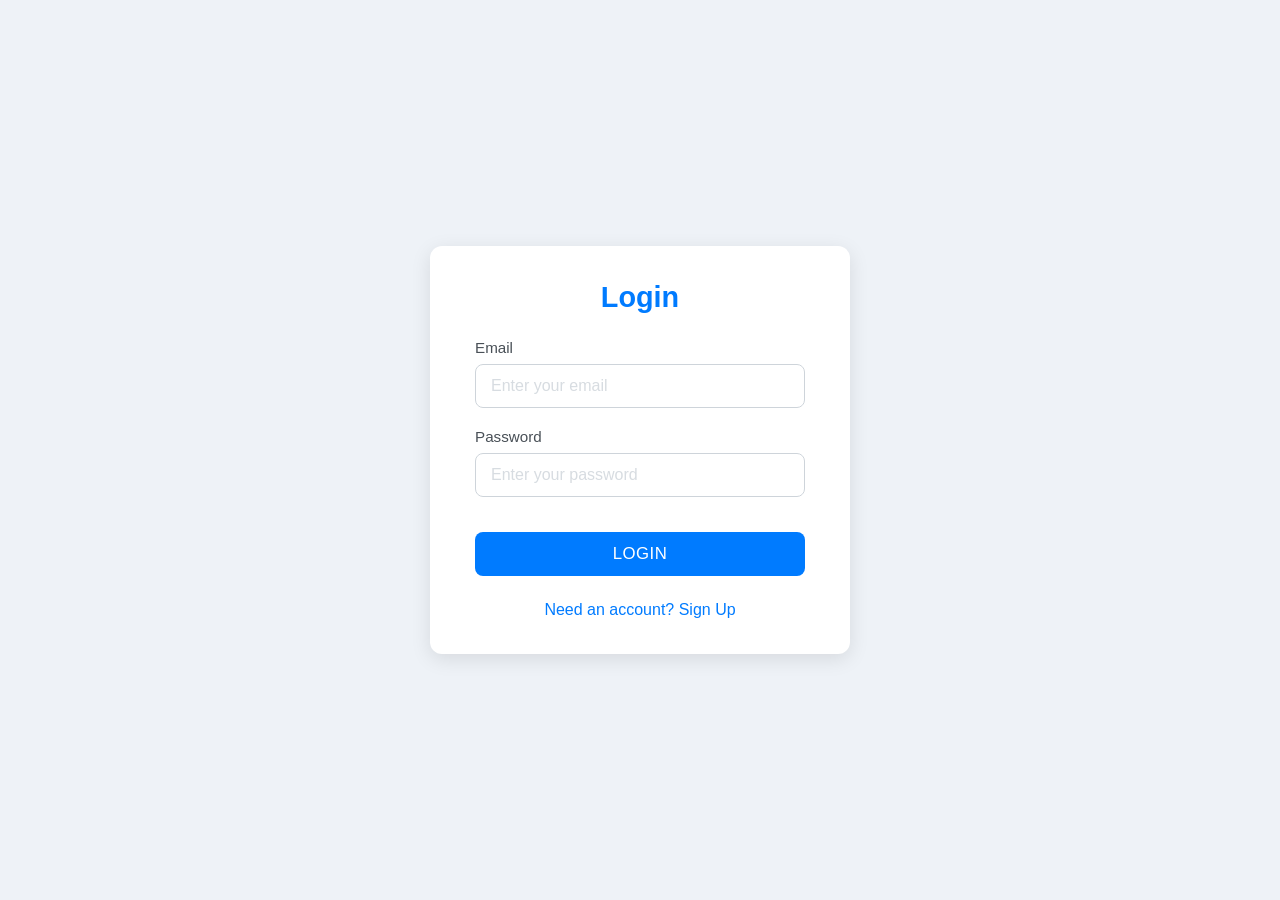
<file: login.html>
<!DOCTYPE html>
<html lang="en"> <!-- Default lang, will be updated by JS -->
<head>
    <meta charset="UTF-8">
    <meta name="viewport" content="width=device-width, initial-scale=1.0">
    <title>Login / Sign Up</title> <!-- Default title, will be updated -->
    <link rel="stylesheet" href="login.css">

</head>
<body>
    <div class="login-container">
        <!-- Login Form -->
        <form id="loginForm">
            <h2 id="loginHeader">Login</h2> <!-- Added ID -->
            <!-- Message div placed BEFORE inputs for better flow -->
            <div id="loginMessage" class="message"></div>
            <div class="form-group">
                <label for="loginUsername" id="loginUsernameLabel">Username</label> <!-- Added ID -->
                <input type="text" id="loginUsername" placeholder="Enter your username" required> <!-- Added ID -->
            </div>
            <div class="form-group">
                <label for="loginPassword" id="loginPasswordLabel">Password</label> <!-- Added ID -->
                <input type="password" id="loginPassword" placeholder="Enter your password" required> <!-- Added ID -->
            </div>
            <button type="submit" class="button-base" id="loginButton">Login</button> <!-- Added ID -->
            <p class="toggle-link" onclick="toggleForms()" id="toggleToSignupLink">Need an account? Sign Up</p> <!-- Added ID -->
        </form>

        <!-- Sign Up Form -->
        <form id="signupForm" style="display: none;"> <!-- Hide signup initially -->
            <h2 id="signupHeader">Sign Up</h2> <!-- Added ID -->
            <p id="signupNote"> <!-- Added ID -->
            <!-- Message div placed BEFORE inputs -->
            <div id="signupMessage" class="message"></div>
            <div class="form-group">
                <label for="signupUsername" id="signupUsernameLabel">Username</label> <!-- Added ID -->
                <input type="text" id="signupUsername" placeholder="Choose a username" required> <!-- Added ID -->
            </div>
            <div class="form-group">
                <label for="signupPassword" id="signupPasswordLabel">Password</label> <!-- Added ID -->
                <input type="password" id="signupPassword" placeholder="Create a password (min 6 chars)" required> <!-- Added ID -->
                 <!-- Basic password strength message area (optional) -->
                 <small id="passwordHelp" style="display: none; color: var(--error-color); margin-top: 5px;"></small>
            </div>
            <button type="submit" class="button-base" id="signupButton">Sign Up</button> <!-- Added ID -->
            <p class="toggle-link" onclick="toggleForms()" id="toggleToLoginLink">Already have an account? Login</p> <!-- Added ID -->
        </form>
    </div>

        <script>
            const loginForm = document.getElementById('loginForm');
            const signupForm = document.getElementById('signupForm');
            const loginMessage = document.getElementById('loginMessage');
            const signupMessage = document.getElementById('signupMessage');
            const signupPasswordInput = document.getElementById('signupPassword');
            const passwordHelp = document.getElementById('passwordHelp');

            // --- Define API Base URL ---
            const API_BASE_URL = 'http://localhost:3001/api'; // Adjust if your backend runs elsewhere

            // --- START: Language Translation Code ---
            let currentPageLanguage = 'en'; // Default

            const pageTranslations = {
                en: {
                    pageTitle: "Login / Sign Up",
                    loginHeader: "Login",
                    loginUsernameLabel: "Email", // Changed from Username
                    loginUsernamePlaceholder: "Enter your email",
                    loginPasswordLabel: "Password",
                    loginPasswordPlaceholder: "Enter your password",
                    loginButton: "Login",
                    toggleToSignupLink: "Need an account? Sign Up",
                    signupHeader: "Sign Up",
                    signupUsernameLabel: "Email", // Changed from Username
                    signupUsernamePlaceholder: "Enter your email",
                    signupPasswordLabel: "Password",
                    signupPasswordPlaceholder: "Create a password (min 6 chars)",
                    passwordHelpLength: "Password should be at least 6 characters.",
                    signupButton: "Sign Up",
                    toggleToLoginLink: "Already have an account? Login",
                    // Messages
                    errorSaveUser: "Error creating account. Please try again.",
                    loginFail: "Invalid email or password.",
                    signupUserExists: "An account with this email already exists. Please login.",
                    signupWeakPassword: "Password is too weak (must be at least 6 characters).",
                    invalidEmail: "Please enter a valid email address.",
                    networkError: "Network error. Please check your connection and ensure the backend server is running.",
                    errorLoginEmpty: "Please enter both email and password.",
                    loginSuccess: "Login successful! Redirecting...", // Updated message
                    errorSignupEmpty: "Email and password cannot be empty.",
                    signupSuccess: "Sign up successful! You can now log in.",
                    loginApiError: "Login failed (API error).", // New generic API error
                    signupApiError: "Signup failed (API error)." // New generic API error
                },
                fr: {
                    pageTitle: "Connexion / Inscription",
                    loginHeader: "Connexion",
                    loginUsernameLabel: "E-mail",
                    loginUsernamePlaceholder: "Entrez votre e-mail",
                    loginPasswordLabel: "Mot de passe",
                    loginPasswordPlaceholder: "Entrez votre mot de passe",
                    loginButton: "Se connecter",
                    toggleToSignupLink: "Besoin d'un compte ? S'inscrire",
                    signupHeader: "Inscription",
                    signupUsernameLabel: "E-mail",
                    signupUsernamePlaceholder: "Entrez votre e-mail",
                    signupPasswordLabel: "Mot de passe",
                    signupPasswordPlaceholder: "Créez un mot de passe (min 6 car.)",
                    passwordHelpLength: "Le mot de passe doit faire au moins 6 caractères.",
                    signupButton: "S'inscrire",
                    toggleToLoginLink: "Déjà un compte ? Se connecter",
                    // Messages
                    errorSaveUser: "Erreur lors de la création du compte. Veuillez réessayer.",
                    loginFail: "E-mail ou mot de passe invalide.",
                    signupUserExists: "Un compte avec cet e-mail existe déjà. Veuillez vous connecter.",
                    signupWeakPassword: "Le mot de passe est trop faible (minimum 6 caractères).",
                    invalidEmail: "Veuillez entrer une adresse e-mail valide.",
                    networkError: "Erreur réseau. Veuillez vérifier votre connexion et que le serveur backend est démarré.",
                    errorLoginEmpty: "Veuillez entrer l'e-mail et le mot de passe.",
                    loginSuccess: "Connexion réussie ! Redirection...", // Updated message
                    errorSignupEmpty: "L'e-mail et le mot de passe ne peuvent pas être vides.",
                    signupSuccess: "Inscription réussie ! Vous pouvez maintenant vous connecter.",
                    loginApiError: "Échec de la connexion (erreur API).", // New generic API error
                    signupApiError: "Échec de l'inscription (erreur API)." // New generic API error
                }
            };

            function applyLanguage(lang) {
                if (!pageTranslations[lang]) lang = 'en'; // Fallback
                currentPageLanguage = lang; // Store current language
                const T = pageTranslations[currentPageLanguage];

                document.documentElement.lang = lang;
                document.title = T.pageTitle;

                // Update elements (ensure IDs match your HTML)
                document.getElementById('loginHeader').textContent = T.loginHeader;
                document.getElementById('loginUsernameLabel').textContent = T.loginUsernameLabel;
                document.getElementById('loginUsername').placeholder = T.loginUsernamePlaceholder;
                document.getElementById('loginPasswordLabel').textContent = T.loginPasswordLabel;
                document.getElementById('loginPassword').placeholder = T.loginPasswordPlaceholder;
                document.getElementById('loginButton').textContent = T.loginButton;
                document.getElementById('toggleToSignupLink').textContent = T.toggleToSignupLink;

                document.getElementById('signupHeader').textContent = T.signupHeader;
                document.getElementById('signupUsernameLabel').textContent = T.signupUsernameLabel;
                document.getElementById('signupUsername').placeholder = T.signupUsernamePlaceholder;
                document.getElementById('signupPasswordLabel').textContent = T.signupPasswordLabel;
                document.getElementById('signupPassword').placeholder = T.signupPasswordPlaceholder;
                document.getElementById('signupButton').textContent = T.signupButton;
                document.getElementById('toggleToLoginLink').textContent = T.toggleToLoginLink;

                clearMessages();
                console.log(`Login page language applied: ${lang}`);
            }

            function displayMessage(element, messageKeyOrText, isError = false) {
                 const T = pageTranslations[currentPageLanguage];
                 let messageText = T[messageKeyOrText] || messageKeyOrText; // Use translation key or literal text

                 element.textContent = messageText;
                 element.className = `message ${isError ? 'error-message' : 'success-message'}`;
                 element.style.display = 'block';
            }

            function clearMessages() {
                loginMessage.style.display = 'none';
                loginMessage.textContent = '';
                loginMessage.className = 'message';

                signupMessage.style.display = 'none';
                signupMessage.textContent = '';
                signupMessage.className = 'message';

                if (passwordHelp) {
                    passwordHelp.style.display = 'none';
                    passwordHelp.textContent = '';
                }
                 if (signupPasswordInput) {
                     signupPasswordInput.style.borderColor = ''; // Reset border
                 }
            }

            function toggleForms() {
                clearMessages();
                 const isLoginVisible = loginForm.style.display !== 'none';
                 loginForm.style.display = isLoginVisible ? 'none' : 'block';
                 signupForm.style.display = isLoginVisible ? 'block' : 'none';
            }

            // --- Event Handlers (Modified for API calls) ---

            loginForm.addEventListener('submit', async (event) => {
                event.preventDefault();
                clearMessages();
                // Use 'loginUsername' ID for email input
                const email = document.getElementById('loginUsername').value.trim();
                const password = document.getElementById('loginPassword').value;
                const loginButton = loginForm.querySelector('button');
                const T = pageTranslations[currentPageLanguage];

                if (!email || !password) {
                     displayMessage(loginMessage, 'errorLoginEmpty', true);
                     return;
                }
                loginButton.disabled = true;
                // Show a generic "Logging in..." message
                displayMessage(loginMessage, 'Logging in...', false);

                try {
                    const response = await fetch(`${API_BASE_URL}/auth/login`, {
                        method: 'POST',
                        headers: {
                            'Content-Type': 'application/json'
                        },
                        body: JSON.stringify({ email, password }) // Send email/password
                    });

                    const data = await response.json(); // Expect JSON response

                    if (response.ok) {
                        console.log("API Login successful:", data);
                        if (data.token) {
                            localStorage.setItem('authToken', data.token);
                            localStorage.setItem('currentUserEmail', data.user.email); // Store email if needed by parent immediately
                            localStorage.setItem('currentUserId', data.user.id); // Store ID

                            displayMessage(loginMessage, 'loginSuccess', false); // Show success message

                            if (window.parent) {
                                 window.parent.postMessage({ action: 'loginSuccess' }, '*'); // Simple notification
                            }

                        } else {
                            console.error("Login succeeded (API ok) but no token received.");
                            displayMessage(loginMessage, 'loginApiError', true);
                            loginButton.disabled = false;
                        }
                    } else {
                        // Handle API errors (4xx, 5xx)
                        console.error("API Login Failed:", response.status, data.message);
                        // Try to use the message from the backend API response
                        displayMessage(loginMessage, data.message || T.loginFail, true);
                        loginButton.disabled = false;
                    }
                } catch (error) {
                    // Handle network errors (fetch failed)
                    console.error("Network Error during Login:", error);
                    displayMessage(loginMessage, 'networkError', true);
                    loginButton.disabled = false;
                }
            });

            signupForm.addEventListener('submit', async (event) => {
                event.preventDefault();
                clearMessages();
                // Use 'signupUsername' ID for email input
                const email = document.getElementById('signupUsername').value.trim();
                const password = signupPasswordInput.value;
                const signupButton = signupForm.querySelector('button');
                const T = pageTranslations[currentPageLanguage];

                // Basic client-side validation
                if (!email || !password) {
                    displayMessage(signupMessage, 'errorSignupEmpty', true);
                    return;
                }
                if (password.length < 6) {
                     displayMessage(signupMessage, 'signupWeakPassword', true);
                     if (passwordHelp) { /* show help */ }
                     return;
                 }
                signupButton.disabled = true;
                displayMessage(signupMessage, 'Creating account...', false);

                try {
                     const response = await fetch(`${API_BASE_URL}/auth/register`, {
                        method: 'POST',
                        headers: { 'Content-Type': 'application/json' },
                        body: JSON.stringify({ email, password }) // Send email/password
                    });

                     const data = await response.json(); // Expect JSON response

                     if (response.ok) { // Status 201 Created
                         console.log("API Signup successful:", data.message);
                         displayMessage(signupMessage, 'signupSuccess', false);
                         signupForm.reset();
                         setTimeout(() => {
                             toggleForms(); // Switch to login form
                             signupButton.disabled = false;
                             loginForm.querySelector('button').disabled = false;
                         }, 1500);
                     } else {
                         // Handle API errors (e.g., 400 for weak password, 409 for duplicate email)
                         console.error("API Signup Failed:", response.status, data.message);
                         // Use message from backend API response if available
                         displayMessage(signupMessage, data.message || T.signupApiError, true);
                         signupButton.disabled = false;
                     }

                } catch (error) {
                     // Handle network errors
                     console.error("Network Error during Signup:", error);
                     displayMessage(signupMessage, 'networkError', true);
                     signupButton.disabled = false;
                }
            });

            // Message listener: Handle language changes from parent
            window.addEventListener('message', (event) => {
                 if (event.data && event.data.action === 'setLanguage') {
                     console.log(`login.html received language: ${event.data.lang}`);
                     applyLanguage(event.data.lang);
                 }
            });

            // Initial setup on page load
             window.onload = () => {
                 clearMessages();
                 loginForm.style.display = 'block';
                 signupForm.style.display = 'none';
                 console.log("Login page script loaded. API integration active.");
                 // Request initial language from parent
                 if (window.parent) {
                     window.parent.postMessage({ action: 'requestLanguage' }, '*');
                 }
                 // Apply default/stored language initially
                 applyLanguage(localStorage.getItem('appLanguage') || 'en');
             };
        </script>
</body>
</html>
</file>
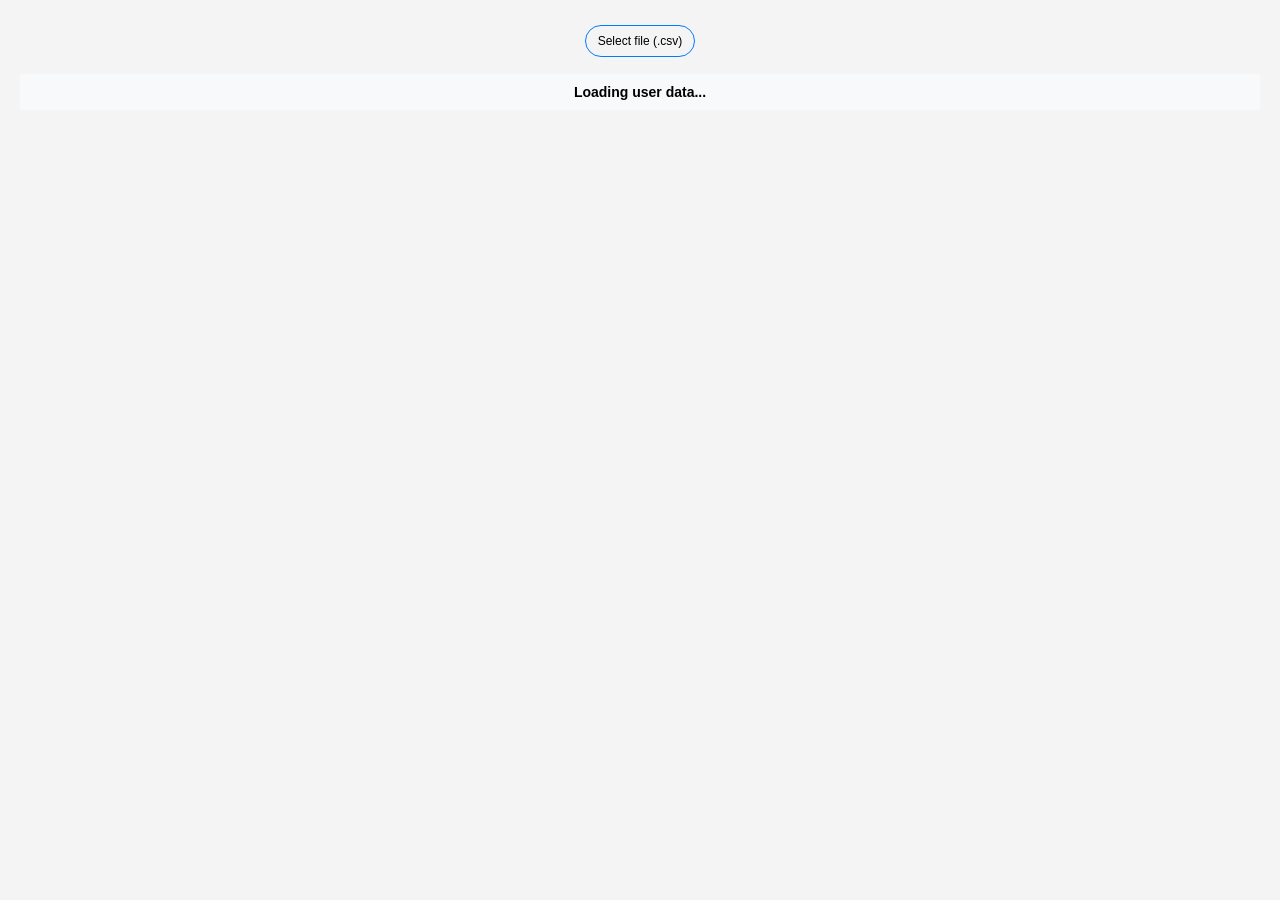
<file: pagehome.html>
<!DOCTYPE html>
<html lang="en">
<head>
        <meta charset="UTF-8"/>
        <meta http-equiv="X-UA-Compatible" content="IE=edge" />
        <meta name="viewport" content="width=device-width, initial-scale=1.0"/>
        <title>Select file</title>
        <link rel="stylesheet" href="style.css">
</head>
<body>
        <!-- Add IDs to elements that need translation -->
        <input type="file" id="csvfile">
        <label id="selectFileLabel" for="csvfile">Select file (.csv)</label>

        <div id="pageContentContainer">
            <h2 id="loadingMessage">Loading user data...</h2>
        </div>

        <template id="pageContentTemplate">
            <div id="table">
                <div id="profileContainer" style="margin-bottom: 20px; text-align: center;">
                    <h2 id="profileTitle" style="font-size: 16px; font-weight: bold; color: #007bff; margin-bottom: 10px;">
                        <span id="profileNameLabel">Profile Name</span> : <span id="displayProfileName" style="color: #FF4500;"></span>
                    </h2>
                </div>

                <fieldset>
                    <legend id="datasetLegend">Dataset file</legend>
                    <div id="fileListContainer" class="file-list">
                        <!-- File items -->
                    </div>
                </fieldset>

                <fieldset>
                    <legend id="previousSelectionsLegend">Previous selections</legend>
                    <div id="profileListContainer" class="select-list">
                        <!-- Profile items -->
                    </div>
                </fieldset>

                <fieldset>
                    <legend id="displayColumnsLegend">Display columns</legend>
                    <div class="select-all-container">
                        <input type="checkbox" id="selectAllCols">
                        <label id="selectAllLabel" for="selectAllCols">Select/Deselect All Columns</label>
                    </div>
                    <div id="columnDisplay" style="padding: 10px; border: 1px solid #ccc; border-radius: 5px; background-color: #f9f9f9;">
                        <span id="selectProfilePrompt">Please select a profile to display its columns.</span>
                    </div>
                </fieldset>

                <div style="margin-top: 20px; text-align: center;">
                    <!-- Add IDs to buttons -->
                    <button id="saveProfileButton" class="button1" onclick="Save_profile()">Save profile</button>
                    <button id="deleteProfileButton" class="button1" onclick="delete_profil()">Delete profile</button>
                    <button id="displayPatientsButton" class="button1" onclick="simlilar_profile()">Display patients</button>
                </div>
            </div>
        </template>
        <script>
            let currentUserId = null;     // Changed from currentUserId
            let currentUserToken = null;  // To store the JWT for API calls
            let rows = [];
            let savedProfiles = {}; // Object to store saved profiles
            let lastVisitedProfile = ""; //
            let savedprofilesparent ={};
            let currentPageLanguage = 'en'; // Store current language locally

            const API_BASE_URL = 'http://localhost:3001/api';

            // --- DOM Element References (obtained after user is set) ---
            let fileInput;
            let fileListContainer;
            let profileListContainer;
            let columnDisplay;
            let displayProfileName;
            let pageContentContainer; // The main container
            let pageContentTemplate; // The template element
            let loadingMessage; // Reference for static element
            const pageTranslations = {
                en: {
                    pageTitle: "Select File",
                    selectFileLabel: "Select file (.csv)",
                    loadingMessage: "Loading user data...",
                    profileNameLabel: "Profile Name",
                    datasetLegend: "Dataset file",
                    previousSelectionsLegend: "Previous selections",
                    displayColumnsLegend: "Display columns",
                    selectAllLabel: "Select/Deselect All Columns",
                    selectProfilePrompt: "Please select a profile to display its columns.",
                    saveProfileButton: "Save profile",
                    deleteProfileButton: "Delete profile",
                    displayPatientsButton: "Display patients",
                    noneSelected: "(None Selected)",
                    errorUserContext: "Error: User context not available. Please login again.",
                    errorUIElements: "Error: UI elements failed to load.",
                    alertNotCSV: "This is not a valid CSV file!",
                    alertCannotSaveUser: "Cannot save profile: User context not loaded.",
                    alertProfileNameEmpty: "Name of the profile cannot be empty!",
                    alertSelectColumn: "Please select at least one column for the profile.",
                    alertProfileExists: "Profile exists. Please choose another profile name!",
                    alertNoProfileSelected: "No profile selected. Please select a profile from the list!",
                    alertProfileSaved: "Profile \"{profileName}\" has been saved successfully!",
                    alertCannotDeleteUser: "Cannot delete profile: User context not loaded.",
                    alertSelectProfileToDelete: "Please select a valid profile to delete first.",
                    confirmDeleteProfile: "Are you sure you want to delete the profile: \"{profileName}\"? ",
                    confirmDeleteProfileWithChildren: "Deleting the profile \"{profileName}\" will also delete its {childCount} child selection(s):\n- {childrenList}\n\nDo you want to proceed?",
                    alertProfileDeleted: "Profile \"{profileName}\" {childrenText}deleted successfully!",
                    alertProfileAndChildren: "and its child selection(s) ", // Part of delete message
                    alertCannotProceedUser: "Cannot proceed: User context not loaded in pagehome.",
                    alertSelectColumnSimilarity: "Please select at least one column to Similarity!",

                },
                fr: {
                    pageTitle: "Sélectionner Fichier",
                    selectFileLabel: "Sélectionner fichier (.csv)",
                    loadingMessage: "Chargement des données utilisateur...",
                    profileNameLabel: "Nom du Profil",
                    datasetLegend: "Fichier de données",
                    previousSelectionsLegend: "Sélections précédentes",
                    displayColumnsLegend: "Afficher colonnes",
                    selectAllLabel: "Sélectionner/Désélectionner Toutes les Colonnes",
                    selectProfilePrompt: "Veuillez sélectionner un profil pour afficher ses colonnes.",
                    saveProfileButton: "Sauvegarder profil",
                    deleteProfileButton: "Supprimer profil",
                    displayPatientsButton: "Afficher patients",
                    noneSelected: "(Aucun Sélectionné)",
                    errorUserContext: "Erreur : Contexte utilisateur non disponible. Veuillez vous reconnecter.",
                    errorUIElements: "Erreur : Échec du chargement des éléments de l'interface utilisateur.",
                    alertNotCSV: "Ce n'est pas un fichier CSV valide !",
                    alertCannotSaveUser: "Impossible de sauvegarder le profil : Contexte utilisateur non chargé.",
                    alertProfileNameEmpty: "Le nom du profil ne peut pas être vide !",
                    alertSelectColumn: "Veuillez sélectionner au moins une colonne pour le profil.",
                    alertProfileExists: "Le profil existe déjà. Veuillez choisir un autre nom de profil !",
                    alertNoProfileSelected: "Aucun profil sélectionné. Veuillez sélectionner un profil dans la liste !",
                    alertProfileSaved: "Le profil \"{profileName}\" a été sauvegardé avec succès !",
                    alertCannotDeleteUser: "Impossible de supprimer le profil : Contexte utilisateur non chargé.",
                    alertSelectProfileToDelete: "Veuillez d'abord sélectionner un profil valide à supprimer.",
                    confirmDeleteProfile: "Êtes-vous sûr de vouloir supprimer le profil : \"{profileName}\" ?",
                    confirmDeleteProfileWithChildren: "La suppression du profil \"{profileName}\" supprimera également ses {childCount} sélection(s) enfant(s) :\n- {childrenList}\n\nVoulez-vous continuer ?",
                    alertProfileDeleted: "Profil \"{profileName}\" {childrenText}supprimé avec succès !",
                    alertProfileAndChildren: "et sa/ses sélection(s) enfant(s) ", // Partie du message de suppression
                    alertCannotProceedUser: "Impossible de continuer : Contexte utilisateur non chargé dans pagehome.",
                    alertSelectColumnSimilarity: "Veuillez sélectionner au moins une colonne pour Similarité !",
                }
            };
    function applyLanguage(lang) {
        if (!pageTranslations[lang]) lang = 'en'; // Fallback
        currentPageLanguage = lang; // Store the current language
        document.documentElement.lang = lang; // Update html tag lang attribute

        const T = pageTranslations[currentPageLanguage]; // Get translations

        // --- Update Static Elements (always present) ---
        document.title = T.pageTitle;

        const getselectFileLabel = document.getElementById('selectFileLabel');
        if (getselectFileLabel) getselectFileLabel.textContent = T.selectFileLabel;


        if (loadingMessage) loadingMessage.textContent = T.loadingMessage;

        // --- Update Dynamic Elements (if they exist in the DOM) ---
        const dynamicContentExists = !!document.getElementById('table'); // Check if template content is loaded

        if (dynamicContentExists) {
            // Find elements by ID *after* confirming they might exist
            const profileNameLabelEl = document.getElementById('profileNameLabel');
            const datasetLegendEl = document.getElementById('datasetLegend');
            const previousSelectionsLegendEl = document.getElementById('previousSelectionsLegend');
            const displayColumnsLegendEl = document.getElementById('displayColumnsLegend');
            const selectAllLabelEl = document.getElementById('selectAllLabel');
            const saveProfileButtonEl = document.getElementById('saveProfileButton');
            const deleteProfileButtonEl = document.getElementById('deleteProfileButton');
            const displayPatientsButtonEl = document.getElementById('displayPatientsButton');
            const displayProfileNameEl = document.getElementById('displayProfileName'); // The span for the name

            // Update text content only if the element was found
            if (profileNameLabelEl) profileNameLabelEl.textContent = T.profileNameLabel;
            if (datasetLegendEl) datasetLegendEl.textContent = T.datasetLegend;
            if (previousSelectionsLegendEl) previousSelectionsLegendEl.textContent = T.previousSelectionsLegend;
            if (displayColumnsLegendEl) displayColumnsLegendEl.textContent = T.displayColumnsLegend;
            if (selectAllLabelEl) selectAllLabelEl.textContent = T.selectAllLabel;
            if (saveProfileButtonEl) saveProfileButtonEl.textContent = T.saveProfileButton;
            if (deleteProfileButtonEl) deleteProfileButtonEl.textContent = T.deleteProfileButton;
            if (displayPatientsButtonEl) displayPatientsButtonEl.textContent = T.displayPatientsButton;

            // Handle elements with potentially variable content
            if (displayProfileNameEl) {
                // If the current text is the English or French "None Selected", update it
                const currentText = displayProfileNameEl.textContent;
                if (currentText === pageTranslations.en.noneSelected || currentText === pageTranslations.fr.noneSelected) {
                    displayProfileNameEl.textContent = T.noneSelected;
                }
            }
        }

        console.log(`pagehome language applied: ${lang}. Dynamic content ${dynamicContentExists ? 'updated' : 'not present'}.`);
    }
    function getAuthToken() {
        return localStorage.getItem('authToken');
    }
      window.addEventListener('message', (event) => {
        if (!event.data || !event.data.action) return;
        console.log(`pagehome.html received message:`, event.data);

        switch(event.data.action) {
            case 'setUser':
                const receivedUserId = event.data.uid;
                const receivedEmail = event.data.email; // Email might be useful for display/logging
                console.log(`pagehome received user context: ID=${receivedUserId}, Email=${receivedEmail}`);

                if (!currentUserId || currentUserId !== receivedUserId) {
                     currentUserId = receivedUserId;
                     currentUserToken = getAuthToken(); // Get token when user is set

                     if (!currentUserToken) {
                          console.error("CRITICAL: User context received but no auth token found in localStorage!");
                           const pageHeader = document.getElementById('pageTitleHeader') || document.getElementById('loadingMessage'); // Find loading/title element
                           if(pageHeader) pageHeader.textContent = "Authentication Error: Token Missing. Please re-login.";
                           window.parent.postMessage({ action: 'forceLogout' }, '*');
                           return; // Stop initialization
                     }
                     console.log("User ID and Token set. Initializing page...");
                     initializePageForUser(); // Initialize page data *after* getting user ID and token

                } else if (!document.getElementById('table')) { // User same, but UI needs init
                    console.log("User context already set, but content missing. Re-initializing...");
                    currentUserToken = getAuthToken(); // Ensure token is available
                     if (!currentUserToken) {
                          console.error("CRITICAL: User context exists but no auth token found!");
                          return;
                     }
                    initializePageForUser();
                } else {
                     console.log("User context already set and page initialized.");
                     initializePageForUser();
                }
                break;

            case 'setLanguage':
                 const lang = event.data.lang;
                 console.log(`pagehome received language: ${lang}`);
                 applyLanguage(lang); // Apply language to static AND dynamic elements
                 break;

            default:
                 console.log("Pagehome received unhandled message:", event.data.action);
                 break;
        }
      });

    async function loadUserDataFromAPI() {
        const T = pageTranslations[currentPageLanguage];
        if (!currentUserId || !currentUserToken) {
            console.error("API load error: User ID or Token not set.");
            pageContentContainer.innerHTML = `<h2>${T.errorUserContext}</h2>`;
            return false; // Indicate failure
        }
        console.log(`Loading profile data via API for user ID: ${currentUserId}`);
        pageContentContainer.innerHTML = `<h2 id="loadingMessage">${T.loadingMessage}</h2>`; // Show loading message

        try {
            const response = await fetch(`${API_BASE_URL}/user/profile`, {
                method: 'GET',
                headers: {
                    'Authorization': `Bearer ${currentUserToken}`, // Send the token
                    'Accept': 'application/json' // Indicate we expect JSON
                }
            });

            if (!response.ok) {
                const errorText = await response.text(); // Get error details
                console.error("Error fetching user profile data from API:", response.status, errorText);
                if (response.status === 401 || response.status === 403) {
                     pageContentContainer.innerHTML = `<h2>Session Expired or Invalid. Please login again.</h2>`;
                     window.parent.postMessage({ action: 'forceLogout' }, '*');
                } else {
                     pageContentContainer.innerHTML = `<h2 style="color:red;">Error loading user data (${response.status}). See console for details.</h2>`;
                }
                return false; // Indicate failure
            }

            const data = await response.json();
            savedProfiles = data.savedProfiles || {};
            savedprofilesparent = data.savedprofilesparent || {};
            lastVisitedProfile = data.lastVisitedProfile || '';
            // virtualProfiles = data.virtualProfiles || {};
            // virtualProfilesData = data.virtualProfilesData || {};

            console.log("API profile data loaded successfully.");
            return true; // Indicate success

        } catch (error) {
            console.error("Network error fetching user data from API:", error);
            pageContentContainer.innerHTML = `<h2 style="color:red;">Network Error: Could not connect to server to load data.</h2>`;
            return false; // Indicate failure
        }
    }

async function initializePageForUser() { // << Make Async
    const T = pageTranslations[currentPageLanguage];

    if (!currentUserId || !currentUserToken) {
            console.error("Initialization cannot proceed: User ID or Token missing.");
            pageContentContainer = document.getElementById('pageContentContainer');
            pageContentContainer.innerHTML = `<h2>${T.errorUserContext}</h2>`;
            return;
    }
    console.log(`Initializing pagehome for user UID: ${currentUserId}`);

    const dataLoaded = await loadUserDataFromAPI();
    if (!dataLoaded) {
        console.error("Failed to load user data from Firestore. Aborting UI setup.");
        return; // Stop execution
    }

    pageContentContainer = document.getElementById('pageContentContainer');
    pageContentTemplate = document.getElementById('pageContentTemplate');

    pageContentContainer.innerHTML = '';
    pageContentContainer.appendChild(pageContentTemplate.content.cloneNode(true));

    fileInput = document.getElementById('csvfile');
    fileListContainer = document.getElementById("fileListContainer");
    profileListContainer = document.getElementById("profileListContainer");
    columnDisplay = document.getElementById("columnDisplay");
    displayProfileName = document.getElementById("displayProfileName");
    loadingMessage = document.getElementById('loadingMessage'); // Ref not strictly needed now

    if (!fileInput || !fileListContainer || !profileListContainer || !columnDisplay || !displayProfileName) {
        console.error("CRITICAL: One or more required UI elements not found after template injection.");
        pageContentContainer.innerHTML = `<h2>${T.errorUIElements}</h2>`;
        return; // Stop execution
    }

    applyLanguage(currentPageLanguage); // Make sure this updates all necessary elements by ID

    fileInput.addEventListener("change", prend_fichier); // 'prend_fichier' should now save to Firestore

    updateFileList(); // Uses global `savedProfiles` and `savedprofilesparent` loaded from Firestore
    if (displayProfileName) {
        displayProfileName.textContent = T.noneSelected;
    }
    const promptSpan = document.getElementById('selectProfilePrompt'); // Ensure this element exists in template
    if (promptSpan) {
        promptSpan.textContent = T.selectProfilePrompt;
    }
     if (profileListContainer) { // Clear profile list initially
         profileListContainer.innerHTML = "";
     }

    if (lastVisitedProfile && savedProfiles[lastVisitedProfile]) {
        console.log(`Attempting to restore last visited profile: ${lastVisitedProfile}`);
        let profileToDisplay = lastVisitedProfile;
        let currentParentKey = `${profileToDisplay}_parent`;
        let safetyCounter = 0; // Prevent infinite loops
        const MAX_DEPTH = 20;

        while (savedprofilesparent[currentParentKey] && safetyCounter < MAX_DEPTH) {
            profileToDisplay = savedprofilesparent[currentParentKey];
            currentParentKey = `${profileToDisplay}_parent`;
            safetyCounter++;
        }
        if (safetyCounter >= MAX_DEPTH) {
            console.warn("Reached max depth while searching for root profile. Displaying last known valid parent.");
        }


        console.log(`Determined root profile to display based on last visited: ${profileToDisplay}`);

        // Ensure the determined root profile actually exists
        if (savedProfiles[profileToDisplay]) {
            display_profile(profileToDisplay);

            if (profileToDisplay !== lastVisitedProfile) {
                 console.log(`Last visited profile (${lastVisitedProfile}) was a child. Ensuring its details are shown.`);
                 // Assuming display_profile doesn't automatically show child columns, explicitly call it:
                 display_profile_colums(lastVisitedProfile); // Uncomment if needed
            }
             // Ensure the main profile name display reflects the *last selected* item
             if(displayProfileName) {
                  displayProfileName.textContent = lastVisitedProfile;
             }


        } else {
            console.warn(`Root profile '${profileToDisplay}' derived from last visited '${lastVisitedProfile}' not found in loaded data. Resetting UI.`);
            if (displayProfileName) displayProfileName.textContent = T.noneSelected;
            if (profileListContainer) profileListContainer.innerHTML = "";
            if (columnDisplay && promptSpan) columnDisplay.innerHTML = `<span id="selectProfilePrompt">${promptSpan.textContent}</span>`; // Reset column display
            lastVisitedProfile = ""; // Clear the invalid stored value from local state
        }

    } else {
            console.log("No valid last visited profile found or no profiles exist.");
             if (lastVisitedProfile) { // Clear invalid local state
                  lastVisitedProfile = "";
             }
    }

    console.log("Pagehome initialization complete.");
}

// Fonction pour lire le fichier CSV
function prend_fichier(event) {
    const fichier = event.target.files[0]; // Récupérer le fichier sélectionné
    if (fichier) {
        const lire = new FileReader();
        lire.onload = function (e) {
            const content = e.target.result;
            display_list_profiles(content, fichier); // Appeler affichage avec le contenu du fichier
        };
        lire.readAsText(fichier);
    } else {
        console.error("No files selected");
    }
}

function detectDelimiter(content) {
       const delimiters = [",", ";", "\t"]; // Liste des délimiteurs possibles
       let detected = ",";
       let maxCols = 0;

       delimiters.forEach(delim => {
           const numCols = content.split("\n")[0].split(delim).length;
           if (numCols > maxCols) {
               maxCols = numCols;
               detected = delim;
           }
       });
       return detected;
}

function normalizeLineEndings(content) {
    // Remplace d'abord \r\n (Windows) en \n, puis remplace tous les \r en \n
    console.log("Sucess repalce!");
    return content.replace(/\r\n/g, "\n").replace(/\r/g, "\n");
}

function isCSVFormat(content) {
    const normalizedContent = normalizeLineEndings(content); // Normaliser le contenu
    const delimiter = detectDelimiter(normalizedContent);
    const lines = content.trim()
        .split("\n")
        .filter(line => line.trim() !== ""); // Retirer les lignes vides

    const nbColumns = lines[0].split(delimiter).length; // Compter le nombre de colonnes de la première ligne

    // Vérifier chaque ligne pour s'assurer qu'elles ont le même nombre de colonnes
    for (let i = 0; i < lines.length; i++) {
        if (lines[i].split(delimiter).length !== nbColumns) {
            return false; // Retourner faux si une ligne a un nombre de colonnes différent
        }
    }

    return true;
}



async function display_list_profiles(contenu, fichier) {
    const T = pageTranslations[currentPageLanguage];
    if (!currentUserId) { // Check UID
        alert(T.errorUserContext); return;
    }

    if (!isCSVFormat(contenu)) {
        alert("This is not a valid CSV file!");
        return;
    }

    const normalizedContent = normalizeLineEndings(contenu); // Normaliser le contenu
    const delimiter = detectDelimiter(normalizedContent); // Détecter le délimiteur
    const lines = normalizedContent.split("\n").filter((line) => line.trim() !== ""); // Éviter les lignes vides

    if (lines.length === 0) return;

    // Stocker les lignes pour un accès ultérieur
    rows = [];

    for (let i = 0; i < lines.length; i++) {
        const lignes_i = lines[i].split(delimiter); // Utiliser le délimiteur correct
        rows.push(lignes_i); // Ajouter les lignes dans le tableau
    }
    delete_delimiter();
    retirerLignesVides();
    let totalData = {};

    // Parcourir les index des colonnes sélectionnées et les remplir avec leurs données
    for(let j = 0; j < rows[0].length; j++) {
        totalData[rows[0][j]] = [];
        for (let i = 1; i < rows.length; i++) { // Ignorer la première ligne (en-têtes)
            if (rows[i] && rows[i][j] !== undefined) {
                totalData[rows[0][j]].push(rows[i][j]);
            }
        }
    }

    const originalProfileName = fichier.name;
    const sanitizedProfileName = sanitizeKeyForFirestore(originalProfileName);

    savedProfiles[sanitizedProfileName] = totalData;
    const success = await saveUserDataToAPI(); // Use helper function
    if (success) {
        console.log(`Profile "${sanitizedProfileName}" from CSV saved successfully.`);
        updateFileList();
        display_profile(sanitizedProfileName); // Display the new profile
    } else {
        console.error(`Failed to save profile "${sanitizedProfileName}" via API.`);
        delete savedProfiles[sanitizedProfileName];
        alert(`Error: Could not save profile "${sanitizedProfileName}" to the server.`);
        updateFileList();
    }
}


// Fonction pour sauvegarder un profil
async function Save_profile() {
    const T = pageTranslations[currentPageLanguage]; // Get current translations
    if (!currentUserId || !currentUserToken) { alert(T.alertCannotSaveUser); return; }
    let profileNameparent = lastVisitedProfile ;
    const profileName1 = prompt(T.alertProfileNameEmpty); // Use translated prompt text if needed (or keep simple)
    const profileName= sanitizeKeyForFirestore(profileName1);
    const profileNameData = lastVisitedProfile;
    let selectedCols = Array.from(document.querySelectorAll('input.colSelect:checked')).map(input => parseInt(input.value));
    // Vérifier si un nom a été saisi
    if (!profileName || profileName.trim() === "") {
        alert(T.alertProfileNameEmpty); // Use translated message
        return;
    }

    if (selectedCols.length === 0) {
        alert(T.alertSelectColumn); // Use translated message
        return;
    }

    if( savedProfiles[profileName] ) {
        alert(T.alertProfileExists); // Use translated message
        return;
    }

    if (!profileNameData || profileNameData === "(Aucun)") {
        alert(T.alertNoProfileSelected); // Use translated message
        return;
    }

    // Récupérer les données du profil
    const profileData = savedProfiles[profileNameData];
    let rows = [];

    console.log(profileData);
    // Ajouter les noms des colonnes comme première ligne
    const columnNames = Object.keys(profileData); // Obtenir les clés des colonnes
    rows.push(columnNames); // Première ligne avec les noms des colonnes

    // Trouver le nombre maximum de lignes nécessaire
    const maxRows = Math.max(...Object.values(profileData).map(col => col.length));

    // Ajouter les données ligne par ligne
    for (let rowIndex = 0; rowIndex < maxRows; rowIndex++) {
        let row = columnNames.map(colName => profileData[colName][rowIndex] || ""); // Extraire les données par colonne
        rows.push(row);
    }

    // Créer un objet pour stocker les colonnes sélectionnées et leurs valeurs
    let selectedData = {};

    // Parcourir les index des colonnes sélectionnées et les remplir avec leurs données
    selectedCols.forEach(colIndex => {
        selectedData[rows[0][colIndex]] = [];
        for (let i = 1; i < rows.length; i++) { // Ignorer la première ligne (en-têtes)
            if (rows[i] && rows[i][colIndex] !== undefined) {
                selectedData[rows[0][colIndex]].push(rows[i][colIndex]);
            }
        }
    });
    savedProfiles[profileName] = selectedData;

    let profile_parent = profileName + "_parent";
    let profile_parent_parent = profileNameparent + "_parent";
    while(savedprofilesparent[profile_parent_parent]) {
        profileNameparent = savedprofilesparent[profile_parent_parent];
        console.log("profilenameparent: ",profileNameparent);
        profile_parent_parent = profileNameparent + "_parent";
    }
    savedprofilesparent[profile_parent] = profileNameparent;
    lastVisitedProfile = profileName; // Assume saving makes it the current one
    console.log("Profilename: ",profileName);
    console.log("Profilename parent: ",profileNameparent);
    console.log(`Attempting to save new sub-profile "${profileName}" via API...`);
    const success = await saveUserDataToAPI(); // Use helper
    if (success) {
        console.log(`Sub-profile "${profileName}" saved successfully.`);
        updateFileList();
        display_profile(profileNameparent);
        if (displayProfileName) displayProfileName.textContent = profileName;
        alert(T.alertProfileSaved.replace('{profileName}', profileName));
    } else {
        console.error(`Failed to save sub-profile "${profileName}" via API.`);
        delete savedProfiles[profileName];
        delete savedprofilesparent[`${profileName}_parent`];
        lastVisitedProfile = profileNameparent;
        alert(`Error: Could not save profile "${profileName}" to the server.`);
        display_profile(profileNameparent);
    }
}

function updateFileList() {
    const fileListContainer = document.getElementById("fileListContainer");
    if (!fileListContainer) {
        return;
    }

    // Nettoyer le conteneur pour éviter les doublons
    fileListContainer.innerHTML = "";

    // Ajouter un bouton pour chaque profil dans `savedProfiles`
    Object.keys(savedProfiles).forEach((profileName) => {
        let profile_parent = profileName + "_parent";
        if(!savedprofilesparent[profile_parent]) {
            const profileButton = document.createElement("button");
            profileButton.textContent = profileName;
            profileButton.style.cssText = `
                width: 100%;
                padding: 10px;
                margin: 5px 0;
                color: white;
                background-color: #007bff;
                border: none;
                border-radius: 30px;
                font-size: 14px;
                cursor: pointer;
                transition: all 0.3s ease-in-out;
                text-align: center;
            `;

            // Ajouter un événement 'click'
        profileButton.onclick = () => {
            // Réinitialiser la couleur de tous les boutons
            Array.from(fileListContainer.children).forEach((btn) => {
                btn.style.backgroundColor = "#007bff"; // Couleur par défaut
            });

            // Changer la couleur du bouton cliqué
            profileButton.style.backgroundColor = "#28a745"; // Couleur par exemple 'vert'
            display_profile(profileName);
    };

        // Ajouter le bouton au conteneur
        fileListContainer.appendChild(profileButton);
        }
    });


}

function display_profile(profileName) {
    const profileListContainer = document.getElementById("profileListContainer");
    if (!profileName || profileName === "(Aucun)") {
        alert("No profile selected. Please select a profile from the list!");
        return;
    }

    if (!profileListContainer) {
        return;
    }

    const visitedProfiles = new Set();
    // Nettoyer le conteneur pour éviter les doublons
    profileListContainer.innerHTML = "";

    // Ajouter un bouton pour chaque profil dans `savedProfiles`
    Object.keys(savedProfiles).forEach((childProfile) => {
        if (visitedProfiles.has(childProfile)) return;
        let profile_parent = childProfile + "_parent";
        if (savedprofilesparent[profile_parent] === profileName) {
            const profileButton = document.createElement("button");
            profileButton.textContent = childProfile;
            profileButton.style.cssText = `
                width: 100%;
                padding: 10px;
                margin: 5px 0;
                color: white;
                background-color: #007bff;
                border: none;
                border-radius: 30px;
                font-size: 14px;
                cursor: pointer;
                transition: all 0.3s ease-in-out;
                text-align: center;
            `;

            // Ajouter un événement 'click'
        profileButton.onclick = () => {
            // Réinitialiser la couleur de tous les boutons
            Array.from(profileListContainer.children).forEach((btn) => {
                btn.style.backgroundColor = "#007bff"; // Couleur par défaut
            });

            // Changer la couleur du bouton cliqué
            profileButton.style.backgroundColor = "#28a745"; // Couleur par exemple 'vert'
            display_profile_colums(childProfile);
        };

            // Ajouter le bouton au conteneur
            profileListContainer.appendChild(profileButton);
        }
    });
        display_profile_colums(profileName);
}
            function display_profile_colums(profileName) {
                const T = pageTranslations[currentPageLanguage];
                const profileData = savedProfiles[profileName];
                const columnDisplayContainer = document.getElementById("columnDisplay"); // Get the container div

                if (!profileData || !columnDisplayContainer) {
                    // Clear display if no data or container not found
                    if (columnDisplayContainer) {
                        columnDisplayContainer.innerHTML = "Profile data not found or container missing.";
                    }
                    document.getElementById("displayProfileName").textContent = T.noneSelected; // Translate fallback
                    lastVisitedProfile = "";
                    return;
                }

                const columnHeaders = Object.keys(profileData); // The columns (the keys)
                let htmlContent = "";

                // 2. Add the grid container for individual checkboxes
                 htmlContent += "<div class='display-columns'>"; // Start the grid container

                // 3. Generate individual column checkboxes within the grid container
                for (let j = 0; j < columnHeaders.length; j++) {
                     // Use unique IDs for labels and inputs
                     const checkboxId = `col_check_${j}`;
                     htmlContent += `
                        <div>
                            <input type="checkbox" class="colSelect" id="${checkboxId}" value="${j}">
                            <label for="${checkboxId}">${columnHeaders[j]}</label>
                        </div>`;
                 }
                 htmlContent += "</div>"; // Close the grid container

                // 4. Set the generated HTML to the container
                columnDisplayContainer.innerHTML = htmlContent;

                // 5. Update the displayed profile name and store the last visited
                document.getElementById("displayProfileName").textContent = profileName;
                lastVisitedProfile = profileName;

                // 6. Add Event Listeners *after* HTML is in the DOM
                const selectAllCheckbox = document.getElementById('selectAllCols');
                const individualCheckboxes = columnDisplayContainer.querySelectorAll('.colSelect'); // Select only within this container

                if (selectAllCheckbox && individualCheckboxes.length > 0) {
                    // Listener for the "Select All" checkbox
                    selectAllCheckbox.addEventListener('change', function() {
                        const isChecked = this.checked;
                        individualCheckboxes.forEach(checkbox => {
                            checkbox.checked = isChecked;
                        });
                    });

                    // Listener for individual checkboxes (to update "Select All")
                    individualCheckboxes.forEach(checkbox => {
                        checkbox.addEventListener('change', function() {
                            const total = individualCheckboxes.length;
                            const checkedCount = columnDisplayContainer.querySelectorAll('.colSelect:checked').length;

                            if (checkedCount === total) {
                                selectAllCheckbox.checked = true;
                                selectAllCheckbox.indeterminate = false; // Not indeterminate if all are checked
                            } else if (checkedCount === 0) {
                                selectAllCheckbox.checked = false;
                                selectAllCheckbox.indeterminate = false; // Not indeterminate if none are checked
                            } else {
                                // Some are checked, but not all
                                selectAllCheckbox.checked = false; // Uncheck the main box
                                selectAllCheckbox.indeterminate = true; // Set indeterminate state (optional but good UX)
                            }
                        });
                    });

                    // Initial state sync for "Select All" checkbox on load
                    const initialCheckedCount = columnDisplayContainer.querySelectorAll('.colSelect:checked').length;
                     if (initialCheckedCount === individualCheckboxes.length) {
                         selectAllCheckbox.checked = true;
                         selectAllCheckbox.indeterminate = false;
                     } else if (initialCheckedCount === 0) {
                         selectAllCheckbox.checked = false;
                         selectAllCheckbox.indeterminate = false;
                     } else {
                         selectAllCheckbox.checked = false;
                         selectAllCheckbox.indeterminate = true;
                     }

                } else if (selectAllCheckbox) {
                     // Disable select all if there are no individual checkboxes
                     selectAllCheckbox.disabled = true;
                }
            }

            async function delete_profil() {
                const T = pageTranslations[currentPageLanguage];
                if (!currentUserId || !currentUserToken) { alert(T.alertCannotDeleteUser); return; }

                // Ensure global elements are accessible if needed for reset
                const displayProfileName = document.getElementById("displayProfileName");
                const profileListContainer = document.getElementById("profileListContainer");
                const columnDisplay = document.getElementById("columnDisplay");

                const profileNameToDelete = lastVisitedProfile;

                if (!profileNameToDelete || !savedProfiles[profileNameToDelete]) {
                    alert(T.alertSelectProfileToDelete);
                    // Clear selection potentially if invalid profile was stored
                    if (profileNameToDelete && !savedProfiles[profileNameToDelete]) {
                         lastVisitedProfile = "";
                         if(displayProfileName) displayProfileName.textContent = "(None Selected)";
                         if(profileListContainer) profileListContainer.innerHTML = "";
                         if(columnDisplay) columnDisplay.innerHTML = "Select a profile to display columns.";
                         updateFileList(); // Refresh list even on error correction
                    }
                    return;
                }

                // 1. Determine if it's a base profile and find children (for warning message)
                let childrenToDelete = [];
                let isBaseProfile = true; // Assume base unless found as a value in savedprofilesparent
                const parentLinkKeyForDeleted = `${profileNameToDelete}_parent`; // Key if this profile IS a child

                // Check if profileNameToDelete exists as a value (meaning it's someone's child)
                for (const key in savedprofilesparent) {
                    if (savedprofilesparent[key] === profileNameToDelete) {
                         // This profile is a parent to the profile associated with 'key'
                         let childName = key.replace(/_parent$/, '');
                         if (savedProfiles[childName]) { // Check if child actually exists
                             childrenToDelete.push(childName);
                         }
                    }
                    // Check if profileNameToDelete exists as a key (meaning it IS a child)
                    if (key === parentLinkKeyForDeleted) {
                        isBaseProfile = false; // It is a child, not a base profile
                    }
                }


                // 2. Find the parent's name *before* deleting relationships
                let parentProfileName = null;
                if (savedprofilesparent[parentLinkKeyForDeleted]) {
                    parentProfileName = savedprofilesparent[parentLinkKeyForDeleted];
                    console.log(`Profile "${profileNameToDelete}" has parent: "${parentProfileName}"`);
                } else {
                     console.log(`Profile "${profileNameToDelete}" is a base profile or its parent link is missing.`);
                }

                let confirmMessage = T.confirmDeleteProfile.replace('{profileName}', profileNameToDelete);
                if (childrenToDelete.length > 0) {
                    let str = ""+childrenToDelete.length;
                    confirmMessage = T.confirmDeleteProfileWithChildren
                        .replace('{profileName}', profileNameToDelete)
                        .replace('{childCount}', str)
                        .replace('{childrenList}', childrenToDelete.join("\n- "));
                }

                if (!confirm(confirmMessage)) {
                    return; // User cancelled
                }

                console.log(`Deleting profile: "${profileNameToDelete}"`);
                const updatedSavedProfiles = { ...savedProfiles };
                const updatedSavedProfilesParent = { ...savedprofilesparent };

                delete updatedSavedProfiles[profileNameToDelete];
                delete updatedSavedProfilesParent[parentLinkKeyForDeleted];
                childrenToDelete.forEach(childName => {
                    delete updatedSavedProfiles[childName];
                    delete updatedSavedProfilesParent[`${childName}_parent`];
                });


                let profileToSelectAfterDelete = null;
                if (parentProfileName && savedProfiles[parentProfileName] && parentProfileName !== profileNameToDelete) {
                    // Ensure parent still exists AND is not the one being deleted
                    profileToSelectAfterDelete = parentProfileName;
                }
                const updatedLastVisitedProfile = profileToSelectAfterDelete || ""; // Update last visited
                console.log(`Attempting to delete profile "${profileNameToDelete}" and children via API...`);
                savedProfiles = updatedSavedProfiles;
                savedprofilesparent = updatedSavedProfilesParent;
                lastVisitedProfile = updatedLastVisitedProfile;
                const success = await saveUserDataToAPI(); // Use helper
                if (success) {
                    console.log(`Profile "${profileNameToDelete}" and children deleted successfully.`);
                    updateFileList(); // Refresh root list

                    if (profileToSelectAfterDelete && updatedSavedProfiles[profileToSelectAfterDelete]) {
                         const isRoot = !updatedSavedProfilesParent[`${profileToSelectAfterDelete}_parent`];
                         if(isRoot) {
                              display_profile(profileToSelectAfterDelete); // Display root
                         } else {
                               let parentToShow = updatedSavedProfilesParent[`${profileToSelectAfterDelete}_parent`];
                               display_profile(parentToShow); // Show parent
                               display_profile_colums(profileToSelectAfterDelete); // Show child columns
                         }
                          if(displayProfileName) displayProfileName.textContent = profileToSelectAfterDelete;
                    } else {
                        if(displayProfileName) displayProfileName.textContent = T.noneSelected;
                        if(profileListContainer) profileListContainer.innerHTML = "";
                        if(columnDisplay) columnDisplay.innerHTML = `<span id="selectProfilePrompt">${T.selectProfilePrompt}</span>`;
                    }

                    const childrenText = childrenToDelete.length > 0 ? T.alertProfileAndChildren : '';
                    alert(T.alertProfileDeleted.replace('{profileName}', profileNameToDelete).replace('{childrenText}', childrenText));

                } else {
                    console.error(`Failed to delete profile "${profileNameToDelete}" via API.`);
                     alert(`Error: Could not delete profile "${profileNameToDelete}" on the server.`);
                     await initializePageForUser(); // Reload original state
                }
            }
             async function saveUserDataToAPI() {
                    if (!currentUserId || !currentUserToken) {
                        console.error("Cannot save data: User ID or Token missing.");
                        return false;
                    }
                    console.log("Sending updated user data to API...");

                    try {
                        const response = await fetch(`${API_BASE_URL}/user/profile`, {
                            method: 'PUT', // Using PUT to replace the entire data object
                            headers: {
                                'Content-Type': 'application/json',
                                'Authorization': `Bearer ${currentUserToken}`
                            },
                            body: JSON.stringify({ // Send the current state of global variables
                                savedProfiles: savedProfiles,
                                savedprofilesparent: savedprofilesparent,
                                lastVisitedProfile: lastVisitedProfile,
                                // Include virtual data if it's part of the same structure
                                virtualProfiles: getUserItem('virtualProfiles', {}), // Assuming stored locally for now
                                virtualProfilesData: getUserItem('virtualProfilesData', {}) // Assuming stored locally
                            })
                        });

                        if (!response.ok) {
                            const errorText = await response.text();
                            console.error("Error saving user data to API:", response.status, errorText);
                            return false; // Indicate failure
                        }

                        const result = await response.json(); // Get success message
                        console.log("API save successful:", result.message);
                        return true; // Indicate success

                    } catch (error) {
                        console.error("Network error saving user data:", error);
                        return false; // Indicate failure
                    }
             }

            function simlilar_profile() {
                const T = pageTranslations[currentPageLanguage];
                if (!currentUserId) { alert(T.alertCannotProceedUser); return; }


                let selectedColumns = Array.from(document.querySelectorAll('input.colSelect:checked')).map((input) =>
                    parseInt(input.value)
                );
                const profileName = lastVisitedProfile;

                if (!profileName || profileName === "(Aucun)") {
                    alert(T.alertNoProfileSelected);
                    return;
                }
                const profileData = savedProfiles[profileName];
                let data_transform = [];

                // --- Data preparation logic (keep as is) ---
                const columnNames = Object.keys(profileData);
                data_transform.push(columnNames);
                const maxRows = Math.max(...Object.values(profileData).map(col => col.length));
                for (let rowIndex = 0; rowIndex < maxRows; rowIndex++) {
                    let row = columnNames.map(colName => profileData[colName][rowIndex] || "");
                    data_transform.push(row);
                }
                // --- End Data preparation ---

                if (savedprofilesparent[profileName + "_parent"]) {
                    let length_data = data_transform[0].length;
                    if (selectedColumns.length === 0) {
                        selectedColumns = [...Array(length_data)].map((_, index) => index);
                    }
                } else {
                    if (selectedColumns.length === 0) {
                        alert(T.alertSelectColumnSimilarity);
                        return;
                    }
                }

                // --- Save data to localStorage (keep as is) ---
                console.log("Saving data for similarity:", {selectedColumns, data_transform, profileName});
                setUserItem('selectedColumns', selectedColumns);
                setUserItem('data_transform', data_transform);
                setUserItem('profileName', profileName);
                setUserItem('savedProfiles',savedProfiles);
                setUserItem('savedprofilesparent',savedprofilesparent);
                setUserItem('lastVisitedProfile',lastVisitedProfile);
                // --- End Save data ---


                // --- Ask parent (index.html) to navigate ---
                console.log("Requesting parent to load similarity.html");
                window.parent.postMessage({
                    action: 'requestNavigation',
                    targetPage: 'similarity.html',
                    targetId: 'similarity' // The ID of the link in index.html's nav
                }, '*');

            }

            function delete_delimiter() {
                if (rows.length === 0) {
                    console.error("No data available for processing.");
                    return;
                }

                // Parcourir chaque ligne de données
                for (let i = 0; i < rows.length; i++) {
                    for (let j = 0; j < rows[i].length; j++) {
                        // Supprimer les guillemets simples ou doubles autour de chaque cellule
                        rows[i][j] = rows[i][j].trim().replace(/^['"]|['"]$/g, '');
                    }
                }

                console.log("Delimiters successfully removed!");
                console.log(rows); // Affiche les données nettoyées
            }
            function retirerLignesVides() {
                if (rows.length === 0) {
                    console.error("No data available for processing.");
                    return;
                }

                 rows = rows.filter(row => {
                    // Vérifier si au moins une des colonnes dans une ligne n'est pas vide
                    return row.some(value => value.trim() !== "");
                });

                console.log("Empty lines removed. Here is the updated data:");
                console.log(rows);
            }
            function getUserStorageKey(baseKey) {
                if (!currentUserId) {
                    return null; // Or throw an error
                }
                return `${currentUserId}_${baseKey}`;
            }

            function setUserItem(baseKey, value) {
                const userKey = getUserStorageKey(baseKey);
                if (userKey) {
                    localStorage.setItem(userKey, JSON.stringify(value));
                }
            }

            function getUserItem(baseKey, defaultValue = null) {
                const userKey = getUserStorageKey(baseKey);
                if (!userKey) return defaultValue;
                try {
                    const item = localStorage.getItem(userKey);
                    return item ? JSON.parse(item) : defaultValue;
                } catch (e) {
                    console.error(`Error parsing user item ${userKey}:`, e);
                    return defaultValue;
                }
            }

            function sanitizeKeyForFirestore(key) {
                if (!key) return '';
                return key.replace(/\./g, '')
                          .replace(/\[/g, '')
                          .replace(/\*/g, '')
                          .replace(/\//g, '');
            }


            const initialLang = localStorage.getItem('appLanguage') || 'en';
            applyLanguage(initialLang); // Apply initial language texts
            const initialT = pageTranslations[initialLang];
            pageContentContainer = document.getElementById('pageContentContainer');
            if (pageContentContainer) pageContentContainer.innerHTML = `<h2>${initialT.loadingMessage}</h2>`; // Show loading initially
            console.log("pagehome.html script loaded. Waiting for 'setUser' message...");

            // Request initial language from parent on load
            if (window.parent) {
                window.parent.postMessage({ action: 'requestLanguage' }, '*'); // Ask parent for current lang
            }
        </script>
</body>
</html>
</file>
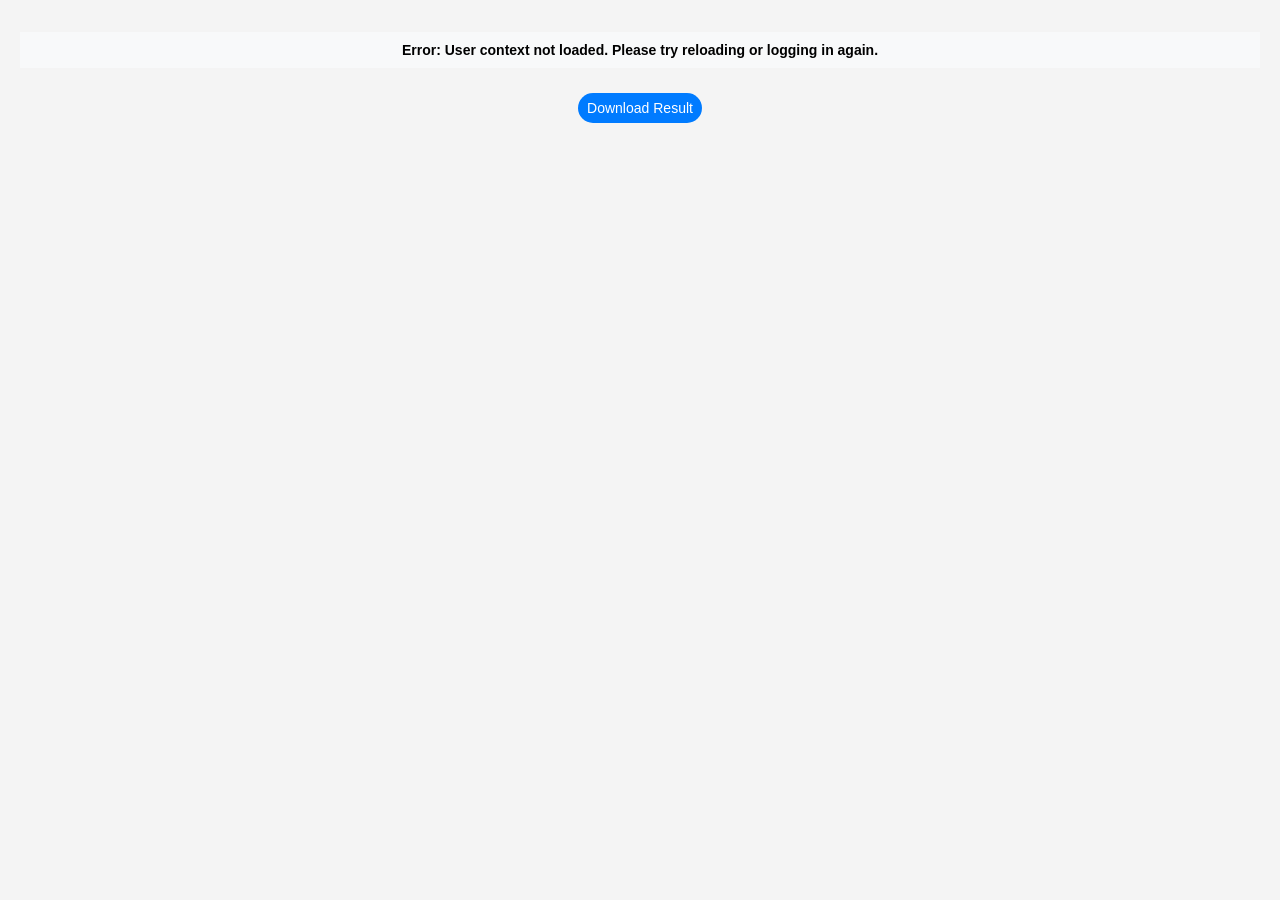
<file: result_similar.html>
<!DOCTYPE html>
<html lang="en"> <!-- Default lang, updated by JS -->
    <head>
        <meta charset="UTF-8">
        <meta name="viewport" content="width=device-width, initial-scale=1.0">
        <title>Similarity Result</title> <!-- Default title, updated by JS -->
        <link rel="stylesheet" href="style_table.css">
        <link rel="stylesheet" href="style.css">
    </head>
    <body>
        <!-- Container for the result table -->
        <div id="table-container">
             <h2>Loading results...</h2> <!-- Placeholder -->
        </div>
        <br>
        <!-- Using button1 class -->
        <button class="button1" id="downloadButton" onclick="export_en_CSV()" disabled>Download result
            <span class="tooltip" id="downloadTooltip">Click here to download result.</span> <!-- Added ID -->
        </button>

        <script>
            // --- Global Variables ---
            let tableHtmlContent = null; // Stores the HTML string of the table
            let profileName = null;      // Stores the profile name for the download filename
            let currentUserId  = null; // Stores the current user

            // --- START: Language Translation ---
            let currentPageLanguage = 'en'; // Default

            const pageTranslations = {
                en: {
                    pageTitle: "Similarity Result",
                    loadingResults: "Loading results...",
                    errorUserContext: "Error: User context not loaded. Please try reloading or logging in again.",
                    errorNoResults: "No result data found for profile \"{profileName}\" for user {receivedUid}. Please go back and compute similarity first.",
                    errorDisplayingTable: "Error displaying table content.",
                    downloadButtonText: "Download Result",
                    downloadButtonTooltip: "Click here to download the results as a CSV file.",
                    alertNoTableElement: "Could not find the table element to export.",
                    alertNoDataToExport: "No data found in the table to export.",
                    downloadFilenamePrefixSimilarity: "Result_similarity_", // Specific prefix
                    defaultFilename: "similarity_results"
                },
                fr: {
                    pageTitle: "Résultat Similarité",
                    loadingResults: "Chargement des résultats...",
                    errorUserContext: "Erreur : Contexte utilisateur non chargé. Veuillez recharger ou vous reconnecter.",
                    errorNoResults: "Aucune donnée de résultat trouvée pour le profil \"{profileName}\" pour l'utilisateur {receivedUid}. Veuillez retourner en arrière et calculer la similarité d'abord.",
                    errorDisplayingTable: "Erreur lors de l'affichage du contenu de la table.",
                    downloadButtonText: "Télécharger Résultat",
                    downloadButtonTooltip: "Cliquez ici pour télécharger les résultats en fichier CSV.",
                    alertNoTableElement: "Impossible de trouver l'élément table à exporter.",
                    alertNoDataToExport: "Aucune donnée trouvée dans la table à exporter.",
                    downloadFilenamePrefixSimilarity: "Resultat_similarite_", // Specific prefix
                    defaultFilename: "resultats_similarite"
                }
            };

            function applyLanguage(lang) {
                if (!pageTranslations[lang]) lang = 'en';
                currentPageLanguage = lang;
                const T = pageTranslations[currentPageLanguage];

                document.documentElement.lang = lang;
                document.title = T.pageTitle;

                // Update button and tooltip
                const downloadBtn = document.getElementById('downloadButton');
                const downloadTooltip = document.getElementById('downloadTooltip');

                if(downloadBtn) downloadBtn.childNodes[0].nodeValue = T.downloadButtonText + ' ';
                if(downloadTooltip) downloadTooltip.textContent = T.downloadButtonTooltip;

                 // Update dynamic messages if they are currently displayed
                 const tableContainer = document.getElementById('table-container');
                 if (tableContainer && tableContainer.querySelector('h2')) {
                      const currentH2 = tableContainer.querySelector('h2');
                      // Re-evaluate which message should be shown based on current state
                      if (!currentUserId) {
                           currentH2.textContent = T.errorUserContext;
                      } else if (!tableHtmlContent || typeof tableHtmlContent !== 'string' || tableHtmlContent.trim() === '') {
                          const safeProfileName = profileName || '(Unknown)';
                          currentH2.textContent = T.errorNoResults.replace('{profileName}', safeProfileName).replace('{currentUserId}', currentUserId);
                      } else if (currentH2.textContent.includes("Loading") || currentH2.textContent.includes("Chargement")) { // Check if it was loading
                          currentH2.textContent = T.loadingResults;
                      } else if (currentH2.textContent.includes("Error displaying") || currentH2.textContent.includes("Erreur lors de l'affichage")) {
                           currentH2.textContent = T.errorDisplayingTable;
                      }
                 }

                console.log(`Result Similarity page language applied: ${lang}`);
            }
            // --- END: Language Translation ---


            function getUserStorageKey(baseKey) {
                if (!currentUserId) {
                    console.error("User UID not set, cannot access user-specific storage for key:", baseKey);
                    return null; // Or throw an error
                }
                return `${currentUserId}_${baseKey}`;
            }

            function setUserItem(baseKey, value) {
                const userKey = getUserStorageKey(baseKey);
                if (userKey) {
                    localStorage.setItem(userKey, JSON.stringify(value));
                }
            }

            function getUserItem(baseKey, defaultValue = null) {
                const userKey = getUserStorageKey(baseKey);
                if (!userKey) return defaultValue;
                try {
                    const item = localStorage.getItem(userKey);
                    return item ? JSON.parse(item) : defaultValue;
                } catch (e) {
                    console.error(`Error parsing user item ${userKey}:`, e);
                    return defaultValue;
                }
            }

            function initializePageResult() {
                 const T = pageTranslations[currentPageLanguage]; // Use current language
                 const tableContainer = document.getElementById('table-container');
                 const downloadBtn = document.getElementById('downloadButton');
                currentUserId = getUserItem('currentUserId', null); // Load UID if previously stored by pagehome

                 if (!currentUserId) {
                     console.error("Cannot initialize page: Username not set.");
                     if(tableContainer) tableContainer.innerHTML = `<h2>${T.errorUserContext}</h2>`;
                     if(downloadBtn) downloadBtn.disabled = true;
                     return;
                 }
                 console.log(`Initializing result similarity page for user: ${currentUserId}`);

                 // Apply language first
                 applyLanguage(currentPageLanguage);

                 // Load data using user-specific keys
                 tableHtmlContent = getUserItem('table_similarity', null); // Specific key for similarity result
                 profileName = getUserItem('profileName', '');

                 console.log("Initial load - User:", currentUserId);
                 console.log("Initial load - Table HTML available:", !!tableHtmlContent);
                 console.log("Initial load - Profile Name:", profileName);


                 if (!tableHtmlContent || typeof tableHtmlContent !== 'string' || tableHtmlContent.trim() === '') {
                     console.warn("No table HTML content found in localStorage for this user.");
                     const safeProfileName = profileName || '(Unknown)';
                     if(tableContainer) tableContainer.innerHTML = `<h2>${T.errorNoResults.replace('{profileName}', safeProfileName).replace('{receivedUid}', currentUserId)}</h2>`;
                     if(downloadBtn) downloadBtn.disabled = true;
                     return;
                 }

                 console.log("Table HTML content loaded, calling loadTable...");
                 loadTable();
                 if(downloadBtn) downloadBtn.disabled = false;
             }

            window.addEventListener('message', (event) => {
                if (event.data && event.data.action) {
                    console.log(`similarity.html received message:`, event.data);
                    switch(event.data.action) {
                        case 'setUser':
                            const receivedUid = event.data.uid;
                            console.log(`User context received: UID=${currentUserId}`);
                            if (!currentUserId || currentUserId !== receivedUid) {
                                currentUserId = receivedUid;
                                setUserItem('currentUserId', currentUserId);
                                console.log(`User UID set to: ${currentUserId}. Initializing page...`);
                                initializePageResult();
                            } else {
                                 console.log(`User ${currentUserId} already set. Re-initializing (data might have changed in pagehome).`);
                                 initializePageResult(); // Re-init might be needed if user navigated back and forth
                            }
                            break;
                        case 'setLanguage':
                            console.log(`Language received: ${event.data.lang}`);
                            applyLanguage(event.data.lang);
                            break;
                         default:
                             console.log("Received unhandled message action:", event.data.action);
                             break;
                    }
                }
            });

             // Function to load the table HTML into the container
             function loadTable() {
                 const T = pageTranslations[currentPageLanguage];
                 const container = document.getElementById('table-container');
                 if (container && tableHtmlContent) {
                     container.innerHTML = tableHtmlContent; // Directly set innerHTML
                     console.log("Table HTML injected into container.");
                 } else {
                     console.error("Table container not found or table HTML content is missing.");
                      if(container) container.innerHTML = `<h2>${T.errorDisplayingTable}</h2>`;
                      const downloadBtn = document.getElementById('downloadButton');
                      if(downloadBtn) downloadBtn.disabled = true;
                 }
             }

             // Function to export the displayed table content to CSV
             function export_en_CSV() {
                  const T = pageTranslations[currentPageLanguage];
                  let safeProfileName = T.defaultFilename; // Default filename
                  if (profileName) {
                      safeProfileName = profileName.replace(/[^a-z0-9_\-.]/gi, '_');
                  } else {
                      console.warn("Profile name missing, using default for download.");
                  }
                  let filename = `${T.downloadFilenamePrefixSimilarity}${safeProfileName}.csv`; // Use similarity prefix


                 let csvContent = "";
                 const tableElement = document.querySelector("#table-container table");

                 if (!tableElement) {
                     alert(T.alertNoTableElement); // Translated alert
                     console.error("Table element not found within #table-container for export.");
                     return;
                 }

                 const rows = tableElement.querySelectorAll("tr");

                 rows.forEach((row) => {
                     let rowData = [];
                     row.querySelectorAll("th, td").forEach(cell => {
                         let cellText = cell.innerText || cell.textContent || "";
                         let escapedText = cellText.replace(/"/g, '""');
                         rowData.push(`"${escapedText}"`);
                     });
                     csvContent += rowData.join(",") + "\n";
                 });

                  if (csvContent.endsWith("\n")) { csvContent = csvContent.slice(0, -1); }

                 if (!csvContent) {
                     alert(T.alertNoDataToExport); // Translated alert
                     return;
                 }

                 let blob = new Blob(["\uFEFF" + csvContent], { type: "text/csv;charset=utf-8;" }); // Add BOM
                 let link = document.createElement("a");

                 if (navigator.msSaveBlob) {
                      navigator.msSaveBlob(blob, filename);
                  } else {
                     link.href = URL.createObjectURL(blob);
                     link.setAttribute("download", filename);
                     link.style.visibility = 'hidden';
                     document.body.appendChild(link);
                     link.click();
                     document.body.removeChild(link);
                     URL.revokeObjectURL(link.href);
                  }
                  console.log(`Exporting data as ${filename}`);
             }

              // Initial setup message based on default language
              const initialLangSimilar = localStorage.getItem('appLanguage') || 'en';
              const initialTSimilar = pageTranslations[initialLangSimilar];
              const tableContainerInitialSimilar = document.getElementById('table-container');
              if (tableContainerInitialSimilar) tableContainerInitialSimilar.innerHTML = `<h2>${initialTSimilar.loadingResults}</h2>`;
              console.log("result_similar.html script loaded. Waiting for 'setUser' message...");
              applyLanguage(initialLangSimilar); // Apply initial language


         </script>
     </body>
 </html>
</file>
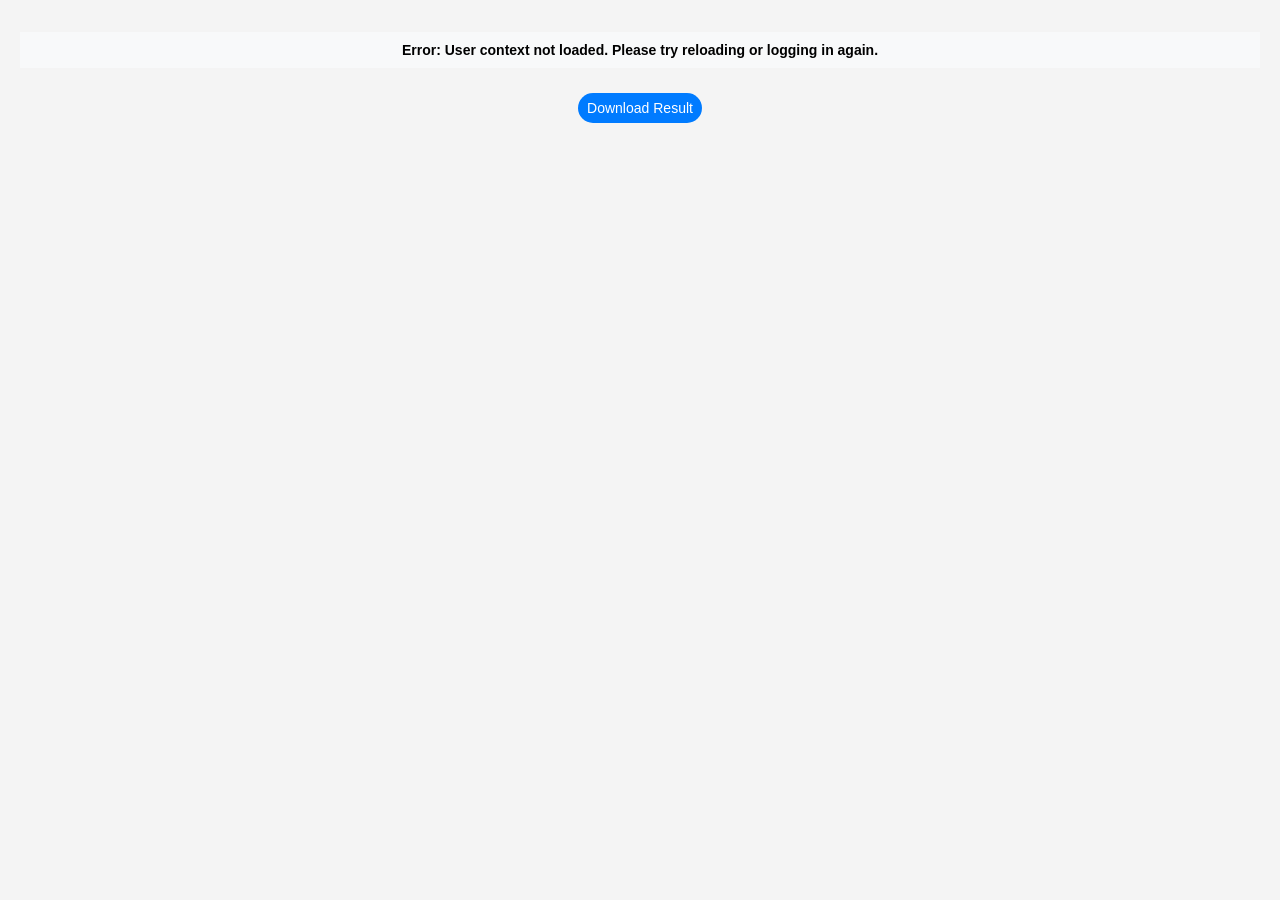
<file: result_virtual.html>
<!DOCTYPE html>
<html lang="en"> <!-- Default lang, updated by JS -->
    <head>
        <meta charset="UTF-8">
        <meta name="viewport" content="width=device-width, initial-scale=1.0">
        <title>Virtual Patients Result</title> <!-- Default title, updated by JS -->
        <link rel="stylesheet" href="style_table.css">
        <link rel="stylesheet" href="style.css">
    </head>
    <body>
        <!-- Container for the result table -->
        <div id="table-container">
             <h2>Loading results...</h2> <!-- Placeholder -->
        </div>
        <br>
        <button class="button1" id="downloadButton" onclick="export_en_CSV()" disabled>Download result
            <span class="tooltip" id="downloadTooltip">Click here to download result.</span> <!-- Added ID -->
        </button>

        <script>
            let tableHtmlContent = null; // Stores the HTML string of the table from localStorage
            let profileName = null;      // Stores the profile name for the download filename
            let currentUserId  = null; // Stores the current user

            // --- START: Language Translation ---
            let currentPageLanguage = 'en'; // Default

            const pageTranslations = {
                en: {
                    pageTitle: "Virtual Patients Result",
                    loadingResults: "Loading results...",
                    errorUserContext: "Error: User context not loaded. Please try reloading or logging in again.",
                    errorNoResults: "No result data found for profile \"{profileName}\" for user {currentUserId}. Please go back and compute virtual patient similarity first.",
                    errorDisplayingTable: "Error displaying table content.",
                    downloadButtonText: "Download Result",
                    downloadButtonTooltip: "Click here to download the results as a CSV file.",
                    alertNoTableElement: "Could not find the table element to export.",
                    alertNoDataToExport: "No data found in the table to export.",
                    downloadFilenamePrefix: "Result_virtual_",
                    defaultFilename: "virtual_results"
                },
                fr: {
                    pageTitle: "Résultat Patients Virtuels",
                    loadingResults: "Chargement des résultats...",
                    errorUserContext: "Erreur : Contexte utilisateur non chargé. Veuillez recharger ou vous reconnecter.",
                    errorNoResults: "Aucune donnée de résultat trouvée pour le profil \"{profileName}\" pour l'utilisateur {currentUserId}. Veuillez retourner en arrière et calculer la similarité patient virtuel d'abord.",
                    errorDisplayingTable: "Erreur lors de l'affichage du contenu de la table.",
                    downloadButtonText: "Télécharger Résultat",
                    downloadButtonTooltip: "Cliquez ici pour télécharger les résultats en fichier CSV.",
                    alertNoTableElement: "Impossible de trouver l'élément table à exporter.",
                    alertNoDataToExport: "Aucune donnée trouvée dans la table à exporter.",
                    downloadFilenamePrefix: "Resultat_virtuel_",
                    defaultFilename: "resultats_virtuels"
                }
            };

            function applyLanguage(lang) {
                if (!pageTranslations[lang]) lang = 'en';
                currentPageLanguage = lang;
                const T = pageTranslations[currentPageLanguage];

                document.documentElement.lang = lang;
                document.title = T.pageTitle;

                // Update button and tooltip
                const downloadBtn = document.getElementById('downloadButton');
                const downloadTooltip = document.getElementById('downloadTooltip');

                if(downloadBtn) downloadBtn.childNodes[0].nodeValue = T.downloadButtonText + ' ';
                if(downloadTooltip) downloadTooltip.textContent = T.downloadButtonTooltip;

                 // Update dynamic messages if they are currently displayed
                 const tableContainer = document.getElementById('table-container');
                 if (tableContainer && tableContainer.querySelector('h2')) {
                      const currentH2 = tableContainer.querySelector('h2');
                      // Re-evaluate which message should be shown based on current state
                      if (!currentUserId) {
                           currentH2.textContent = T.errorUserContext;
                      } else if (!tableHtmlContent || typeof tableHtmlContent !== 'string' || tableHtmlContent.trim() === '') {
                          const safeProfileName = profileName || '(Unknown)';
                          currentH2.textContent = T.errorNoResults.replace('{profileName}', safeProfileName).replace('{currentUserId}', currentUserId);
                      } else if (currentH2.textContent.includes("Loading") || currentH2.textContent.includes("Chargement")) { // Check if it was loading
                          currentH2.textContent = T.loadingResults;
                      } else if (currentH2.textContent.includes("Error displaying") || currentH2.textContent.includes("Erreur lors de l'affichage")) {
                           currentH2.textContent = T.errorDisplayingTable;
                      }
                 }

                console.log(`Result Virtual page language applied: ${lang}`);
            }

            function getUserStorageKey(baseKey) {
                if (!currentUserId) {
                    return null;
                }
                return `${currentUserId}_${baseKey}`;
            }

            function setUserItem(baseKey, value) {
                const userKey = getUserStorageKey(baseKey);
                if (userKey) {
                    try {
                        localStorage.setItem(userKey, JSON.stringify(value));
                        console.log(`Saved to localStorage [${userKey}]`);
                    } catch (e) {
                        console.error(`Error saving to localStorage [${userKey}]:`, e);
                        alert("Error saving data. Storage might be full.");
                    }
                }
            }

            function getUserItem(baseKey, defaultValue = null) {
                    const userKey = getUserStorageKey(baseKey);
                if (!userKey) return defaultValue;
                try {
                    const item = localStorage.getItem(userKey);
                    return item ? JSON.parse(item) : defaultValue;
                } catch (e) {
                    console.error(`Error parsing user item ${userKey}:`, e);
                    return defaultValue;
                }
            }
            function initializePageResult() {
                const T = pageTranslations[currentPageLanguage]; // Use current language translations
                const tableContainer = document.getElementById('table-container');
                const downloadBtn = document.getElementById('downloadButton');
                currentUserId = getUserItem('currentUserId', null); // Load UID if previously stored by pagehome

                if (!currentUserId) {
                    console.error("Cannot initialize page: Username not set.");
                    if(tableContainer) tableContainer.innerHTML = `<h2>${T.errorUserContext}</h2>`;
                    if(downloadBtn) downloadBtn.disabled = true;
                    return;
                }
                console.log(`Initializing result virtual page for user: ${currentUserId}`);

                // Apply language *first* to ensure messages are correct
                applyLanguage(currentPageLanguage);

                tableHtmlContent = getUserItem('table', null); // The generated HTML table string
                profileName = getUserItem('profileName', '');
                // fullData = getUserItem('fullData',[]); // Raw data if needed for export fix

                console.log("Initial load - User:", currentUserId);
                console.log("Initial load - Table HTML available:", !!tableHtmlContent);
                console.log("Initial load - Profile Name:", profileName);


                if (!tableHtmlContent || typeof tableHtmlContent !== 'string' || tableHtmlContent.trim() === '') {
                    console.warn("No table HTML content found in localStorage for this user.");
                    const safeProfileName = profileName || '(Unknown)'; // Handle missing profile name
                    if(tableContainer) tableContainer.innerHTML = `<h2>${T.errorNoResults.replace('{profileName}', safeProfileName).replace('{currentUserId}', currentUserId)}</h2>`;
                    if(downloadBtn) downloadBtn.disabled = true;
                    return;
                }

                // Display the table and enable download
                console.log("Table HTML content loaded, calling loadTable...");
                loadTable();
                if(downloadBtn) downloadBtn.disabled = false;
            }

            // Listener for messages from parent
        window.addEventListener('message', (event) => {
            if (event.data && event.data.action) {
                console.log(`similarity.html received message:`, event.data);
                switch(event.data.action) {
                    case 'setUser':
                        const receivedUid = event.data.uid;
                        console.log(`User context received: UID=${receivedUid}`);
                        if (!currentUserId || currentUserId !== receivedUid) {
                            currentUserId = receivedUid;
                            setUserItem('currentUserId', currentUserId);
                            console.log(`User UID set to: ${currentUserId}. Initializing page...`);
                            initializePageResult();
                        } else {
                             console.log(`User ${currentUserId} already set. Re-initializing (data might have changed in pagehome).`);
                             initializePageResult();
                        }
                        break;
                    case 'setLanguage':
                        console.log(`Language received: ${event.data.lang}`);
                        applyLanguage(event.data.lang);
                        break;
                     default:
                         console.log("Received unhandled message action:", event.data.action);
                         break;
                }
            }
        });

            // Loads the HTML table string into the container
            function loadTable() {
                const T = pageTranslations[currentPageLanguage];
                const container = document.getElementById('table-container');
                if (container && tableHtmlContent) {
                    container.innerHTML = tableHtmlContent; // Directly inject the saved HTML
                    console.log("Table HTML injected into container.");
                } else {
                    console.error("Table container not found or table HTML content is missing.");
                    if(container) container.innerHTML = `<h2>${T.errorDisplayingTable}</h2>`;
                    const downloadBtn = document.getElementById('downloadButton');
                    if(downloadBtn) downloadBtn.disabled = true;
                }
            }

            // Exports the displayed table to CSV
            function export_en_CSV() {
                const T = pageTranslations[currentPageLanguage];
                let safeProfileName = T.defaultFilename; // Default filename in current language
                 if (profileName) {
                     safeProfileName = profileName.replace(/[^a-z0-9_\-.]/gi, '_'); // Sanitize
                 } else {
                      console.warn("Profile name missing, using default for download.");
                 }
                 let filename = `${T.downloadFilenamePrefix}${safeProfileName}.csv`; // Use translated prefix

                let csvContent = "";
                const tableElement = document.querySelector("#table-container table"); // Select table within container

                if (!tableElement) {
                    alert(T.alertNoTableElement); // Translated alert
                    console.error("Table element not found within #table-container for export.");
                    return;
                }

                const rows = tableElement.querySelectorAll("tr");

                rows.forEach((row) => {
                    let rowData = [];
                    row.querySelectorAll("th, td").forEach(cell => {
                        let cellText = cell.innerText || cell.textContent || "";
                        let escapedText = cellText.replace(/"/g, '""'); // Escape double quotes
                        rowData.push(`"${escapedText}"`); // Wrap in quotes
                    });
                    csvContent += rowData.join(",") + "\n";
                });

                 if (csvContent.endsWith("\n")) { csvContent = csvContent.slice(0, -1); }

                if (!csvContent) {
                    alert(T.alertNoDataToExport); // Translated alert
                    return;
                }

                let blob = new Blob(["\uFEFF" + csvContent], { type: "text/csv;charset=utf-8;" }); // Add BOM for Excel UTF-8 compatibility
                let link = document.createElement("a");

                if (navigator.msSaveBlob) { // IE 10+
                     navigator.msSaveBlob(blob, filename);
                 } else {
                    link.href = URL.createObjectURL(blob);
                    link.setAttribute("download", filename);
                    link.style.visibility = 'hidden';
                    document.body.appendChild(link);
                    link.click();
                    document.body.removeChild(link);
                    URL.revokeObjectURL(link.href);
                 }
                 console.log(`Exporting data as ${filename}`);
            }

             // Initial setup message based on default language
             const initialLangResult = localStorage.getItem('appLanguage') || 'en';
             const initialTResult = pageTranslations[initialLangResult];
             const tableContainerInitial = document.getElementById('table-container');
             if (tableContainerInitial) tableContainerInitial.innerHTML = `<h2>${initialTResult.loadingResults}</h2>`;
             console.log("result_virtual.html script loaded. Waiting for 'setUser' message...");
             applyLanguage(initialLangResult); // Apply initial language


        </script>
    </body>
</html>
</file>
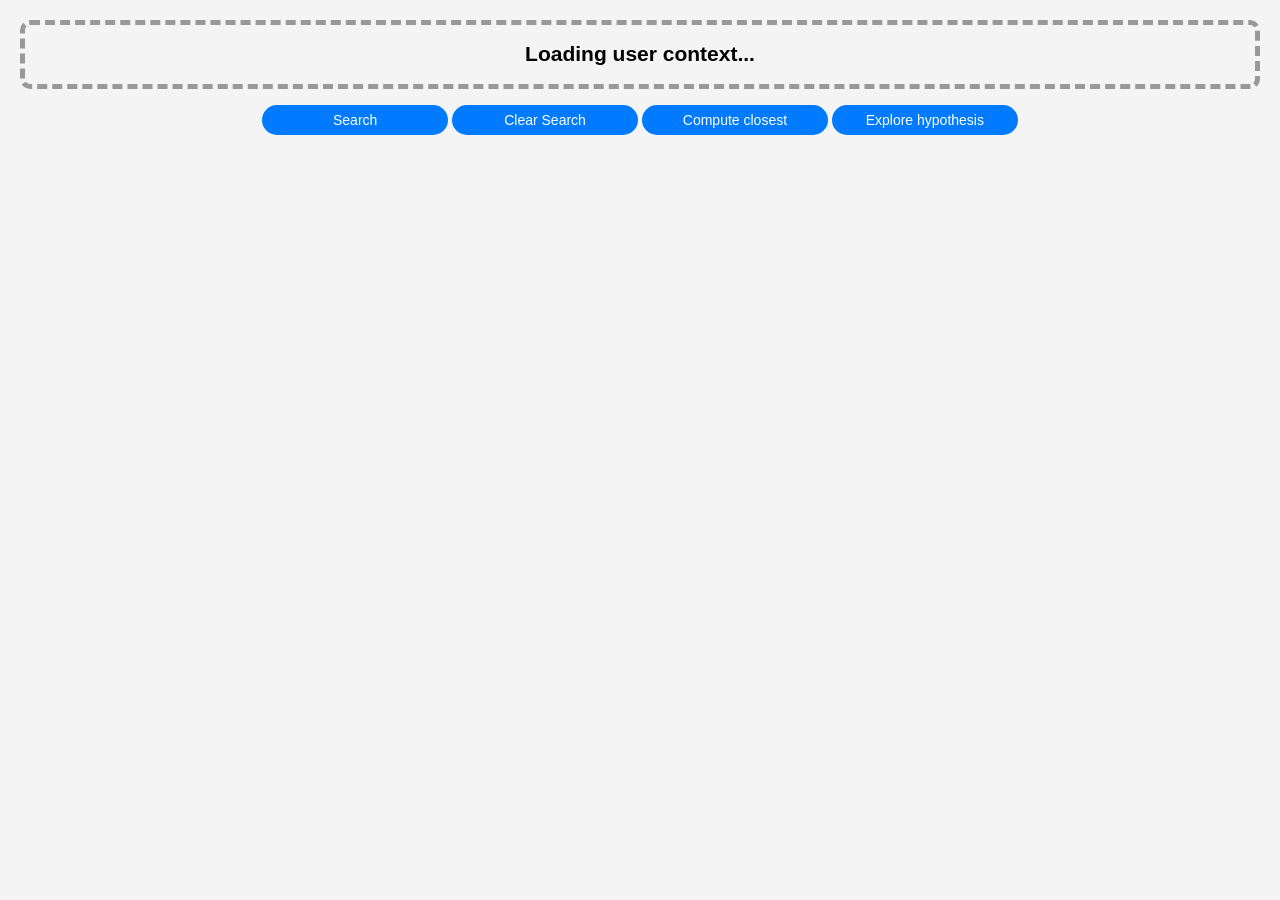
<file: similarity.html>
<!DOCTYPE html>
<html lang="fr">
<head>
    <meta charset="UTF-8">
    <meta name="viewport" content="width=device-width, initial-scale=1.0">
    <title>Display patients</title>
    <link rel="stylesheet" href="style_table.css">
</head>
<body>
    <div id="sortOptionsPopup" style="display: none; position: absolute; border: 1px solid #ccc; background-color: dodgerblue; padding: 10px; box-shadow: 2px 2px 5px rgba(0,0,0,0.2); z-index: 10;">
        <span id="closeSortPopup" class="close-button" title="Close"><img src="close-icon.png" alt="Close"></span>
        <p id="sortPopupTitle">Sort options for:</p>
        <p><strong id="sortColumnName"></strong></p>
        <button id="sortAscButton">Sort Ascending (Min first)</button><br>
        <button id="sortDescButton">Sort Descending (Max first)</button><br>
    </div>
    <div class="table" id="table"></div>
        <!-- Search Button Container -->
    <br>
    <div class="search-button-container">
         <button class="button" id="searchReorderButton">Search
                 <span class="tooltip" id="searchTooltip">Click here to filter the displayed data.</span>
         </button>

         <button class="button" id="clearSearchResetViewButton">Clear Search
                <span class="tooltip" id="clearSearchTooltip" >Click here to do clear/reset search.</span>
         </button>
        <button class="button" id="computeClosestButton" onclick="calculer_similarity()">
        Compute closest
            <span class="tooltip" id="computeClosestTooltip">Click here to calcul your compute closest.</span>
        </button>
        <button class="button" id="exploreHypothesisButton" onclick="virtual_profile()">Explore hypothesis
            <span class="tooltip" id="exploreHypothesisTooltip">Click here to set value for your virtual patients.</span>
        </button>
    </div>
    <script>
        let currentUserId  = null;
        let selectedColumns = [];
        let data_transform = [];
        let profileName = null;
        let currentlySortingColumnIndex = -1; // To store which column index we are sorting
        let currentSearchCriteria = {}; // Store active search terms
        let selectedRowIndices = new Set();
        let currentPageLanguage = 'en';
        const pageTranslations = {
            en: {
                pageTitle: "Display Patients",
                loadingUserContext: "Loading user context...",
                loadingDataError: "Error: User context not loaded. Please try reloading or logging in again.",
                noDataPassed: "No data passed for profile \"{profileName}\" for user {currentUserId}. Please go back and select data on the 'Page Home'.",
                tableTitle: "Displaying data for profile: {profileName}", // Use {profileName} as placeholder
                selectRowsHeader: "Select lines",
                searchPlaceholder: "Search...",
                // Sort Popup
                sortPopupTitle: "Sort options for:",
                sortAscButton: "Sort Ascending (Min first)",
                sortDescButton: "Sort Descending (Max first)",
                closeSortPopupTooltip: "Close",
                // Buttons and Tooltips
                searchButtonText: "Search",
                searchButtonTooltip: "Click here to filter the displayed data.",
                clearSearchButtonText: "Clear Search",
                clearSearchButtonTooltip: "Click here to clear search filters and reset the view.",
                computeClosestButtonText: "Compute Closest",
                computeClosestButtonTooltip: "Click here to calculate similarity based on selection.",
                computeClosestTooltipSelectPatient: "Please select at least one patient!",
                computeClosestTooltipSelectColumn: "Please select at least one column!",
                computeClosestTooltipReady: "Click here to calculate similarity.",
                exploreHypothesisButtonText: "Explore Hypothesis",
                exploreHypothesisButtonTooltip: "Click here to define and test virtual patients.",
                exploreHypothesisTooltipSelectPatient: "Please select at least one patient!",
                exploreHypothesisTooltipReady: "Click here to set up virtual patients.",
                // Alerts / Messages
                alterSearch: "No search terms entered. Displaying original order",
                alertSelectPatient: "Please select at least one patient row!",
                alertSelectColumn: "Please select at least one column for the calculation!",
                alertSearchNotFound: "Found 0 results for your search!",
                // Table status
                noDataRows: "No data rows available.",
                noProfile: "No Profile Name", // Fallback if profileName is missing
                titleTable: "Result Similarity for "
            },
            fr: {
                pageTitle: "Afficher Patients",
                loadingUserContext: "Chargement du contexte utilisateur...",
                loadingDataError: "Erreur : Contexte utilisateur non chargé. Veuillez recharger ou vous reconnecter.",
                noDataPassed: "Aucune donnée transmise pour le profil \"{profileName}\" pour l'utilisateur {currentUserId}. Veuillez retourner à la page d'accueil et sélectionner des données.",
                tableTitle: "Affichage des données pour le profil : {profileName}",
                selectRowsHeader: "Sélec. lignes",
                searchPlaceholder: "Rechercher...",
                // Sort Popup
                sortPopupTitle: "Options de tri pour :",
                sortAscButton: "Tri Ascendant (Min d'abord)",
                sortDescButton: "Tri Descendant (Max d'abord)",
                closeSortPopupTooltip: "Fermer",
                // Buttons and Tooltips
                searchButtonText: "Rechercher",
                searchButtonTooltip: "Cliquez ici pour filtrer les données affichées.",
                clearSearchButtonText: "Effacer Rech.",
                clearSearchButtonTooltip: "Cliquez ici pour effacer les filtres et réinitialiser la vue.",
                computeClosestButtonText: "Calculer Proximité",
                computeClosestButtonTooltip: "Cliquez ici pour calculer la similarité basée sur la sélection.",
                computeClosestTooltipSelectPatient: "Veuillez sélectionner au moins une ligne patient !",
                computeClosestTooltipSelectColumn: "Veuillez sélectionner au moins une colonne !",
                computeClosestTooltipReady: "Cliquez ici pour calculer la similarité.",
                exploreHypothesisButtonText: "Explorer Hypothèse",
                exploreHypothesisButtonTooltip: "Cliquez ici pour définir et tester des patients virtuels.",
                exploreHypothesisTooltipSelectPatient: "Veuillez sélectionner au moins une ligne patient !",
                exploreHypothesisTooltipReady: "Cliquez ici pour configurer des patients virtuels.",
                // Alerts / Messages
                alterSearch: "Aucun terme de recherche saisi. Affichage de la commande d'origine.",
                alertSelectPatient: "Veuillez sélectionner au moins une ligne patient !",
                alertSelectColumn: "Veuillez sélectionner au moins une colonne pour le calcul !",
                alertSearchNotFound: "Aucun résultat trouvé pour votre recherche !",
                // Table status
                noDataRows: "Aucune ligne de données disponible.",
                noProfile: "Pas de Nom de Profil",
                titleTable: "Similarité des résultats pour"
            }
        };
        function applyLanguage(lang) {
            if (!pageTranslations[lang]) lang = 'en'; // Fallback
            currentPageLanguage = lang;
            const T = pageTranslations[currentPageLanguage];

            document.documentElement.lang = lang;
            document.title = T.pageTitle;

            // Update sort popup elements
            const sortPopupTitleEl = document.getElementById('sortPopupTitle');
            const sortAscButtonEl = document.getElementById('sortAscButton');
            const sortDescButtonEl = document.getElementById('sortDescButton');
            const closeSortPopupEl = document.getElementById('closeSortPopup'); // The span
            if (sortPopupTitleEl) sortPopupTitleEl.textContent = T.sortPopupTitle;
            if (sortAscButtonEl) sortAscButtonEl.textContent = T.sortAscButton;
            if (sortDescButtonEl) sortDescButtonEl.textContent = T.sortDescButton;
            if (closeSortPopupEl) closeSortPopupEl.title = T.closeSortPopupTooltip;

            // Update main buttons and their tooltips
            const searchBtn = document.getElementById('searchReorderButton');
            const clearSearchBtn = document.getElementById('clearSearchResetViewButton');
            const computeBtn = document.getElementById('computeClosestButton');
            const exploreBtn = document.getElementById('exploreHypothesisButton');

            const searchTooltip = document.getElementById('searchTooltip');
            const clearSearchTooltip = document.getElementById('clearSearchTooltip');
            const computeTooltip = document.getElementById('computeClosestTooltip');
            const exploreTooltip = document.getElementById('exploreHypothesisTooltip');

             // Update button text (stripping existing tooltip span if necessary)
             if (searchBtn) searchBtn.childNodes[0].nodeValue = T.searchButtonText + ' '; // Text node before span
             if (clearSearchBtn) clearSearchBtn.childNodes[0].nodeValue = T.clearSearchButtonText + ' ';
             if (computeBtn) computeBtn.childNodes[0].nodeValue = T.computeClosestButtonText + ' ';
             if (exploreBtn) exploreBtn.childNodes[0].nodeValue = T.exploreHypothesisButtonText + ' ';

             // Update tooltip text
            if (searchTooltip) searchTooltip.textContent = T.searchButtonTooltip;
            if (clearSearchTooltip) clearSearchTooltip.textContent = T.clearSearchButtonTooltip;
            if (computeTooltip) computeTooltip.textContent = T.computeClosestButtonTooltip; // Default tooltip
            if (exploreTooltip) exploreTooltip.textContent = T.exploreHypothesisButtonTooltip; // Default tooltip


            // Re-render the table if data exists, as headers/placeholders need translation
            if (data_transform && data_transform.length > 0) {
                 // Determine which rows are currently displayed (needed if search/sort is active)
                 const currentOrder = getCurrentDisplayOrder(); // Get current state
                 afficherTableau(currentOrder.length > 0 ? currentOrder : null); // Re-render with current order
            } else {
                // If no data, update any loading/error messages
                 const tableDiv = document.getElementById('table');
                 if (tableDiv && tableDiv.querySelector('h2')) { // Check if message exists
                     // Re-evaluate the message based on current state and language
                     if (!currentUserId) {
                         tableDiv.innerHTML = `<h2>${T.loadingDataError}</h2>`;
                     } else if (!data_transform || data_transform.length === 0) {
                         tableDiv.innerHTML = `<h2>${T.noDataPassed.replace('{profileName}', profileName || T.noProfile).replace('{currentUserId}', currentUserId)}</h2>`;
                     } else {
                          // If data *is* present but table wasn't rendered, render it now
                           const currentOrder = getCurrentDisplayOrder();
                           afficherTableau(currentOrder.length > 0 ? currentOrder : null);
                     }
                 }
            }

            console.log(`Similarity page language applied: ${lang}`);
        }
    // --- Helper functions for user-specific localStorage ---
        function getUserStorageKey(baseKey) {
            if (!currentUserId) {
                console.error("User UID not set, cannot access user-specific storage for key:", baseKey);
                // Potentially redirect to login or show error
                return null; // Or throw an error
            }
            return `${currentUserId}_${baseKey}`;
        }

        function setUserItem(baseKey, value) {
            const userKey = getUserStorageKey(baseKey);
            if (userKey) {
                localStorage.setItem(userKey, JSON.stringify(value));
            }
        }

        function getUserItem(baseKey, defaultValue = null) {
            const userKey = getUserStorageKey(baseKey);
            if (!userKey) return defaultValue;
            try {
                const item = localStorage.getItem(userKey);
                return item ? JSON.parse(item) : defaultValue;
            } catch (e) {
                console.error(`Error parsing user item ${userKey}:`, e);
                return defaultValue;
            }
        }

        function initializePageDataAndDisplay() {
            const T = pageTranslations[currentPageLanguage];
            currentUserId = getUserItem('currentUserId', null); // Load UID if previously stored by pagehome
            // Use current language
            if (!currentUserId) {
                 console.error("Cannot initialize page: Username not set.");
                 document.getElementById('table').innerHTML = `<h2>${T.loadingDataError}</h2>`; // Translated error
                 const buttons = document.querySelectorAll('.button');
                 buttons.forEach(button => { button.disabled = true; button.style.opacity = 0.5; });
                 return;
             }
            console.log(`Initializing page data for user: ${currentUserId}`);

            // Load data using user-specific keys
            selectedColumns = getUserItem('selectedColumns', []);
            data_transform = getUserItem('data_transform', []);
            profileName = getUserItem('profileName', '');

            console.log("Initial load - User:", currentUserId);
            console.log("Initial load - Selected Column Indices (Original Profile):", selectedColumns);
            console.log("Initial load - Data for Table:", data_transform);
            console.log("Initial load - Profile Name:", profileName);

            if (!data_transform || data_transform.length === 0) {
                console.warn("No data loaded for similarity display.");
                const safeProfileName = profileName ? cleanProfileName(profileName) : T.noProfile;
                document.getElementById('table').innerHTML = `<h2>${T.noDataPassed.replace('{profileName}', safeProfileName).replace('{currentUserId}', currentUserId)}</h2>`;
                const buttons = document.querySelectorAll('.button');
                buttons.forEach(button => { button.disabled = true; button.style.opacity = 0.5; });
                return;
            }

            // Enable buttons if they were disabled
            const buttons = document.querySelectorAll('.button');
            buttons.forEach(button => { button.disabled = false; button.style.opacity = 1; });


            // Now display the table with the loaded data
            console.log("Data loaded, calling afficherTableau...");
            afficherTableau(); // <<< Call display AFTER data is loaded
        }

        // The message listener remains largely the same, ensuring it calls initializePageDataAndDisplay
        window.addEventListener('message', (event) => {
            if (event.data && event.data.action) {
                console.log(`similarity.html received message:`, event.data);
                switch(event.data.action) {
                    case 'setUser':
                        const receivedUid = event.data.uid;
                        console.log(`User context received: UID=${receivedUid}`);
                        if (!currentUserId || currentUserId !== receivedUid) {
                            currentUserId = receivedUid;
                            setUserItem('currentUserId', currentUserId);
                            console.log(`User ID set to: ${currentUserId}. Initializing page...`);
                            initializePageDataAndDisplay();
                        } else {
                             console.log(`User ${currentUserId} already set. Re-initializing (data might have changed in pagehome).`);
                             initializePageDataAndDisplay(); // Re-init might be needed if user navigated back and forth
                        }
                        break;
                    case 'setLanguage':
                        console.log(`Language received: ${event.data.lang}`);
                        applyLanguage(event.data.lang);
                        break;
                     default:
                         console.log("Received unhandled message action:", event.data.action);
                         break;
                }
            }
        });

        // Afficher le tableau
        function cleanProfileName(name) {
            // Replace unwanted characters " and \ with an empty string
            return name.replace(/["\\]/g, '');
        }

        function hideSortOptions() {
            const popup = document.getElementById('sortOptionsPopup');
            if (popup) {
                popup.style.display = 'none';
            }
            console.log("Hide sort options");
            currentlySortingColumnIndex = -1;
        }

        function showSortOptions(columnIndex, event) {
            if (event.target.tagName === 'INPUT') {
                 return;
            }

            const popup = document.getElementById('sortOptionsPopup');
            const columnNameElement = document.getElementById('sortColumnName');
            if (!popup || !columnNameElement || columnIndex < 0 || !data_transform[0]) return;

            // Get the actual column index from the original data structure
            const actualColIndex = selectedColumns[columnIndex]; // Map displayed index to original data index
            const columnName = data_transform[0][actualColIndex];

            currentlySortingColumnIndex = actualColIndex;
            columnNameElement.textContent = columnName;

            const rect = event.currentTarget.getBoundingClientRect();
            popup.style.left = `${window.scrollX + rect.left}px`;
            popup.style.top = `${window.scrollY + rect.bottom}px`; // Position below the header
            popup.style.display = 'block';

        }
        console.log(profileName);

        function afficherTableau(rowsToDisplay = null) {
            const T = pageTranslations[currentPageLanguage];
            let safeProfileName = profileName ? cleanProfileName(profileName) : T.noProfile;

            const headerRow = data_transform[0] || [];
            const dataRows = data_transform.slice(1);

            let tableHtml = `<h1>${T.tableTitle.replace('{profileName}', safeProfileName)}</h1><table><thead><tr>`;

            // Header Row Rendering with translated tooltips/placeholders
            tableHtml += `<th>${T.selectRowsHeader}<br/><input type='checkbox' id='selectAllRowsCheckbox'></th>`;

            selectedColumns.forEach((originalColIndex, displayIndex) => {
                const headerText = headerRow[originalColIndex] !== undefined ? headerRow[originalColIndex] : `Col ${originalColIndex}`;
                const searchInputId = `search-col-${originalColIndex}`;
                const currentSearchValue = currentSearchCriteria[originalColIndex] || '';

                tableHtml += `<th onclick="showSortOptions(${displayIndex}, event)">`; // Use displayIndex for click handler
                tableHtml += `<input type='checkbox' class='columnSelect' value='${originalColIndex}'> `;
                tableHtml += `${escapeHtml(headerText)}<br/>`;
                tableHtml += `<input type='text' class='header-search' id='${searchInputId}' data-original-index='${originalColIndex}' placeholder='${T.searchPlaceholder}' value="${escapeHtml(currentSearchValue)}" onclick='event.stopPropagation();'>`;
                tableHtml += `</th>`;
            });
            tableHtml += "</tr></thead><tbody>";

            // Data Row Rendering
            const rowSource = rowsToDisplay || dataRows.map((row, index) => ({ originalIndex: index + 1, rowData: row }));

            if (rowSource.length > 0) {
                rowSource.forEach(rowInfo => {
                    const originalRowIndex = rowInfo.originalIndex;
                    const currentRowData = rowInfo.rowData;
                    if (!currentRowData) return;
                    const isChecked = selectedRowIndices.has(originalRowIndex);

                    tableHtml += "<tr>";
                    tableHtml += `<td><input type='checkbox' class='rowSelect' value='${originalRowIndex}' ${isChecked ? 'checked' : ''}></td>`;
                    selectedColumns.forEach(originalColIndex => {
                        const cellData = currentRowData[originalColIndex] !== undefined ? currentRowData[originalColIndex] : '';
                        tableHtml += `<td>${escapeHtml(String(cellData))}</td>`;
                    });
                    tableHtml += "</tr>";
                });
            } else {
                const colCount = selectedColumns.length + 1;
                tableHtml += `<tr><td colspan="${colCount}">${T.noDataRows}</td></tr>`; // Translated message
            }

            tableHtml += "</tbody></table>";
            document.getElementById('table').innerHTML = tableHtml;

            setupRowSelectionCheckboxes();
            hideSortOptions(); // Hide sort popup after rendering
        }

        // Helper to escape HTML for safe display
        function escapeHtml(unsafe) {
            if (unsafe === null || unsafe === undefined) return '';
            return String(unsafe)
                 .replace(/&/g, "&")
                 .replace(/</g, "<")
                 .replace(/>/g, ">")
                 .replace(/"/g, "")
                 .replace(/'/g, "'");
        }

        function setupRowSelectionCheckboxes() {
            const selectAllRowsCheckbox = document.getElementById('selectAllRowsCheckbox');
            const rowCheckboxes = document.querySelectorAll('#table .rowSelect'); // Get newly rendered checkboxes

            if (!selectAllRowsCheckbox) return;

            // --- Update Select All State (Visual Only) ---
             const updateSelectAllVisualState = () => {
                 const totalVisibleRows = rowCheckboxes.length;
                 // Count how many *visible* checkboxes have their index in the Set
                 let checkedVisibleCount = 0;
                 rowCheckboxes.forEach(cb => {
                     if (selectedRowIndices.has(parseInt(cb.value, 10))) {
                         checkedVisibleCount++;
                     }
                 });

                 if (totalVisibleRows > 0) {
                     if (checkedVisibleCount === totalVisibleRows) {
                         selectAllRowsCheckbox.checked = true;
                         selectAllRowsCheckbox.indeterminate = false;
                     } else if (checkedVisibleCount === 0) {
                         selectAllRowsCheckbox.checked = false;
                         selectAllRowsCheckbox.indeterminate = false;
                     } else {
                         selectAllRowsCheckbox.checked = false;
                         selectAllRowsCheckbox.indeterminate = true;
                     }
                 } else {
                     selectAllRowsCheckbox.checked = false;
                     selectAllRowsCheckbox.indeterminate = false;
                 }
             };


            // --- Select All Rows listener ---
            selectAllRowsCheckbox.addEventListener('change', function() {
                const isChecking = this.checked; // Are we checking or unchecking?
                // Iterate through ONLY the currently VISIBLE row checkboxes
                rowCheckboxes.forEach(checkbox => {
                    const originalIndex = parseInt(checkbox.value, 10);
                     checkbox.checked = isChecking; // Sync visual state immediately
                    if (isChecking) {
                        selectedRowIndices.add(originalIndex); // Add to selection Set
                    } else {
                        selectedRowIndices.delete(originalIndex); // Remove from selection Set
                    }
                });
                 console.log("Selection Set after Select All:", selectedRowIndices);
            });

            // --- Individual Row listeners ---
             rowCheckboxes.forEach(checkbox => {
                 checkbox.addEventListener('change', function() {
                     const originalIndex = parseInt(this.value, 10);
                     if (this.checked) {
                         selectedRowIndices.add(originalIndex); // Add to Set
                     } else {
                         selectedRowIndices.delete(originalIndex); // Remove from Set
                     }
                     console.log("Selection Set after individual click:", selectedRowIndices);
                     updateSelectAllVisualState(); // Update the master checkbox's visual state
                 });
             });

             // Initial sync of the "Select All" checkbox visual state when table loads/re-renders
             updateSelectAllVisualState();
        }

        function searchAndReorderView() {
            const T = pageTranslations[currentPageLanguage];
            console.log("Searching and reordering view...");
            const searchInputs = document.querySelectorAll('#table th input.header-search');
            currentSearchCriteria = {}; // Reset and gather current criteria

            // 1. Gather Search Terms (case-insensitive) & Store Globally
            searchInputs.forEach(input => {
                const searchTerm = input.value.trim().toLowerCase();
                const originalColIndex = parseInt(input.getAttribute('data-original-index'), 10);
                if (!isNaN(originalColIndex)) {
                    if (searchTerm) { // Only store non-empty search terms
                       currentSearchCriteria[originalColIndex] = input.value.trim(); // Store original case for display
                    }
                 }
            });

            console.log("Search Criteria:", currentSearchCriteria);
            const criteriaKeys = Object.keys(currentSearchCriteria);

            // If no criteria, just show original order (handled by calling afficherTableau without args)
            if (criteriaKeys.length === 0) {
                alert(T.alterSearch); // Effectively resets if called with no criteria
                return;
            }

            const matchingRows = [];
            const nonMatchingRows = [];
            const dataRows = data_transform.slice(1); // Rows to process

            dataRows.forEach((currentRow, index) => {
                let rowMatches = true; // Assume match
                const originalIndex = index + 1; // 1-based index for checkbox value

                for (const originalColIndexStr in currentSearchCriteria) {
                     // Use stored original case criteria for display, but lower for comparison
                    const searchTermLower = currentSearchCriteria[originalColIndexStr].toLowerCase();
                    const originalColIndex = parseInt(originalColIndexStr, 10);
                    const cellValue = (currentRow && currentRow[originalColIndex] !== undefined)
                                    ? String(currentRow[originalColIndex]).toLowerCase()
                                    : '';

                    if (!cellValue.includes(searchTermLower)) {
                        rowMatches = false;
                        break;
                    }
                }

                const rowInfo = { originalIndex: originalIndex, rowData: currentRow };
                if (rowMatches) {
                    matchingRows.push(rowInfo);
                } else {
                    nonMatchingRows.push(rowInfo);
                }
            });
            if(matchingRows.length === 0){
                alert(T.alertSearchNotFound); // Use translated alert
                return;
            }
            console.log(`Found ${matchingRows.length} matching rows.`);
            const orderedRowsForDisplay = [...matchingRows, ...nonMatchingRows];

            afficherTableau(orderedRowsForDisplay);
        }

        // --- NEW Function: Clear Search Inputs & Reset View ---
        function clearSearchAndResetView() {
             console.log("Clearing search and resetting view...");
             currentSearchCriteria = {}; // Clear stored criteria
             // Now call afficherTableau without arguments to use default data_transform order
             afficherTableau();
        }



        function getTableData() {
                let tableData = [];
                // Sélectionner le tableau affiché
                const table = document.querySelector('#table table'); // Trouver le tableau dans le conteneur "table"
                const rows = table.querySelectorAll('tr'); // Récupérer toutes les lignes du tableau
                rows.forEach((row) => {
                    let rowData = [];

                    // Sélectionner toutes les cellules (th ou td)
                    const cells = row.querySelectorAll('th, td');
                    cells.forEach((cell, cellIndex) => {
                        if (cellIndex > 0) { // Ignorer la première cellule de chaque ligne
                            rowData.push(cell.innerText || cell.textContent);
                        }
                    });

                    tableData.push(rowData); // Ajouter la ligne mise à jour dans le tableau final
                });
                return tableData;
        }
        // --- Sorting Logic ---

    function compareValues(a, b, ascending = true) {
        const valA = a === null || a === undefined ? '' : a;
        const valB = b === null || b === undefined ? '' : b;

        // Attempt numeric comparison first
        const numA = parseFloat(valA);
        const numB = parseFloat(valB);

        let comparison = 0;

        if (!isNaN(numA) && !isNaN(numB)) {
            // Both are numbers
            comparison = numA - numB;
        } else {
            // At least one is not a number, use string comparison
            const strA = String(valA).toLowerCase(); // Case-insensitive string comparison
            const strB = String(valB).toLowerCase();
            comparison = strA.localeCompare(strB);
        }

        return ascending ? comparison : comparison * -1; // Reverse for descending
    }


    document.addEventListener('DOMContentLoaded', () => {
             // Keep existing listeners for sort buttons and close popup
             // ... sort listeners ...
             const T = pageTranslations[currentPageLanguage]; // Use initial default lang
             const sortAscBtn = document.getElementById('sortAscButton');
             const sortDescBtn = document.getElementById('sortDescButton');
             const closePopupBtn = document.getElementById('closeSortPopup');
             if (sortAscBtn) sortAscBtn.addEventListener('click', () => simple_sort('asc'));
             if (sortDescBtn) sortDescBtn.addEventListener('click', () => simple_sort('desc'));
             if (closePopupBtn) closePopupBtn.addEventListener('click', hideSortOptions);


             // Add listener for the Search & Reorder button
             const searchReorderBtn = document.getElementById('searchReorderButton');
             if (searchReorderBtn) {
                 searchReorderBtn.addEventListener('click', searchAndReorderView);
             }

             // Add listener for the Clear Search / Reset View button
              const clearSearchResetBtn = document.getElementById('clearSearchResetViewButton');
              if (clearSearchResetBtn) {
                  clearSearchResetBtn.addEventListener('click', clearSearchAndResetView);
              }

             console.log("similar.js DOMContentLoaded - Listener setup complete. Waiting for user message.");
             // ... initial loading message ...
             const tableDiv = document.getElementById('table');
              if (tableDiv) {
                 tableDiv.innerHTML = `<h2>${T.loadingUserContext}</h2>`; // Translated initial message
              }
    });

         // --- Sorting Logic (Modified to work with reordered view) ---
          function simple_sort(sortType) {
              console.log(`Sorting column index: ${currentlySortingColumnIndex}, type: ${sortType}`);
              if (currentlySortingColumnIndex === -1 || !data_transform || data_transform.length < 2) {
                  console.log("Sorting prerequisites not met.");
                  hideSortOptions();
                  return;
              }

              // Determine the current display order
              const currentDisplayedRows = getCurrentDisplayOrder(); // Get { originalIndex, rowData } array

              // Perform the sort on the currentDisplayedRows array
              const ascending = (sortType === 'asc');
              currentDisplayedRows.sort((rowAInfo, rowBInfo) => {
                    // Compare using the actual rowData based on the sorting column index
                    const valA = rowAInfo.rowData && rowAInfo.rowData[currentlySortingColumnIndex] !== undefined ? rowAInfo.rowData[currentlySortingColumnIndex] : null;
                    const valB = rowBInfo.rowData && rowBInfo.rowData[currentlySortingColumnIndex] !== undefined ? rowBInfo.rowData[currentlySortingColumnIndex] : null;
                    return compareValues(valA, valB, ascending); // Use existing compare function
                });


              // Update the displayed table with the sorted version of the *current* view
              afficherTableau(currentDisplayedRows);
          }

         // Helper function to get the current displayed row order from the DOM or state
         // This version gets it from the DOM based on checkbox values
         function getCurrentDisplayOrder() {
            const displayedRowsInfo = [];
            const rowCheckboxes = document.querySelectorAll('#table tbody .rowSelect');
             rowCheckboxes.forEach(checkbox => {
                 const originalIndex = parseInt(checkbox.value, 10);
                 if (!isNaN(originalIndex) && originalIndex > 0 && originalIndex <= data_transform.length - 1) {
                     // originalIndex is 1-based from checkbox, need 0-based for data_transform[index+1]
                     displayedRowsInfo.push({
                         originalIndex: originalIndex,
                         rowData: data_transform[originalIndex] // Get data from original source using index
                     });
                 }
             });
             return displayedRowsInfo;
         }

        // Fonction pour calculer la distance Euclidienne entre deux vecteurs
        function euclideanDistance(vec1, vec2) {
            let sum = 0;
            for (let i = 0; i < vec1.length; i++) {
                sum += Math.pow(vec1[i] - vec2[i], 2);
            }
            return Math.sqrt(sum);
        }

function trierParDistanceEuclidienne(fullRows, selectedRows, filteredRows) {
    let ligneChoisis = [];
    let autres = [];

    // Diviser les lignes choisi avec des autres lignes
    for (let i = 0; i < filteredRows.length; i++) {
        if (selectedRows.includes(i + 1)) {
            ligneChoisis.push({ original: fullRows[i], filtered: filteredRows[i] });
        } else {
            autres.push({ original: fullRows[i], filtered: filteredRows[i] });
        }
    }
    console.log(ligneChoisis);
    console.log(autres);
    let distanceMin = [];
    // Calculer par le euclidean algorithme
    for (let i = 0; i < autres.length; i++) {
        let distances = [];
        for (let j = 0; j < ligneChoisis.length; j++) {
            let dist = euclideanDistance(autres[i].filtered, ligneChoisis[j].filtered);
            distances.push(dist);
        }
        let minDist = Math.min(...distances);
        distanceMin.push({ row: autres[i].original, distance: minDist });
    }

    // Sort par le distance
    distanceMin.sort((a, b) => a.distance - b.distance);
    console.log(distanceMin);
    // Return un nouveau table après similarité
    return [
        ...ligneChoisis.map(item => item.original),
        ...distanceMin.map(item => item.row)
    ];
}

function calculer_similarity() {
    const T = pageTranslations[currentPageLanguage];
    const selectedRows = Array.from(document.querySelectorAll('input.rowSelect:checked')).map(input => parseInt(input.value));
    const selectedCols = Array.from(document.querySelectorAll('input.columnSelect:checked')).map(input => parseInt(input.value));
    console.log("Selected cols: ",selectedCols);
    console.log("Selected rows: ",selectedRows);

    const tooltip = document.getElementById('computeClosestTooltip');
    tooltip.textContent = T.computeClosestButtonTooltip; // Reset to default

    if (selectedRows.length === 0) {
        tooltip.textContent = T.computeClosestTooltipSelectPatient;
        alert(T.alertSelectPatient);
        return;
    }
    if (selectedCols.length === 0) {
        tooltip.textContent = T.computeClosestTooltipSelectColumn;
        alert(T.alertSelectPatient);
        return;
    }
    tooltip.textContent = T.computeClosestTooltipReady;

    // Des valeurs pour les colonnes on a chosi
    const filteredRows = data_transform.slice(1).map(row => {
        return selectedCols.map(colIndex => parseFloat(row[colIndex]) || 0);
    });

    console.log("Fil: ",filteredRows);
    // Valeur original dans ce fichier
    const fullRows = data_transform.slice(1).map(row => {
        return selectedColumns.map(colIndex => row[colIndex]);
    });
    console.log("Full: ",fullRows);

    // Données après similarité
    const orderedData = trierParDistanceEuclidienne(fullRows, selectedRows, filteredRows);
    console.log(orderedData);
    const headerTable = selectedColumns.map(colIndex => {
        if (data_transform[0] && data_transform[0][colIndex] !== undefined) {
            return data_transform[0][colIndex];
        } else {
            console.warn(`Header name not found for index: ${colIndex}`);
            return `Column ${colIndex}`; // Or return null/undefined as needed
        }
    });
    // Creer un table pour des nouveau fichier .csv après similarité
    let table_similarity = `<div class=\"table\" id=\"table\"> <h1> ${T.titleTable} ${profileName} </h1><table><thead><tr>`;
    headerTable.forEach(header => {
        table_similarity += `<th>${header}</th>`;
    });
    table_similarity += "</tr></thead><tbody>";

    orderedData.forEach(row => {
        table_similarity += "<tr>";
        row.forEach(cell => {
            table_similarity += `<td>${cell}</td>`;
        });
        table_similarity += "</tr>";
    });
    table_similarity += "</tbody></table></div>";
    setUserItem('profileName',profileName);
    setUserItem('table_similarity',table_similarity);
    console.log("Requesting parent to load result_similarity.html");
    window.parent.postMessage({
        action: 'requestNavigation',
        targetPage: 'result_similar.html',
        targetId: 'result_similar' // The ID of the link in index.html's nav
    }, '*');
}


function virtual_profile() {
    const T = pageTranslations[currentPageLanguage];
    const selectedRows = Array.from(document.querySelectorAll('input.rowSelect:checked')).map(input => parseInt(input.value));
    let rows = getTableData();
    let selectedCols = selectedColumns;
    console.log(selectedColumns);
    const tooltip = document.getElementById('exploreHypothesisTooltip');

    tooltip.textContent = T.exploreHypothesisButtonTooltip; // Reset to default

    if (selectedRows.length === 0) {
        tooltip.textContent = T.exploreHypothesisTooltipSelectPatient;
        alert(T.alertSelectPatient); // Translated alert
        return;
    }

    tooltip.textContent = T.exploreHypothesisTooltipReady;

    // Stocker les colonnes et les lignes dans localStorage
    setUserItem('selectedRows',selectedRows);
    setUserItem('selectedCols',selectedCols);
    setUserItem('rows',rows);
    setUserItem('profileName',profileName);
    setUserItem('data_transform',data_transform);


    console.log("Requesting parent to load virtual.html");
    window.parent.postMessage({
        action: 'requestNavigation',
        targetPage: 'virtual.html',
        targetId: 'virtual' // The ID of the link in index.html's nav
    }, '*');
}

    </script>
</body>
</html>
</file>
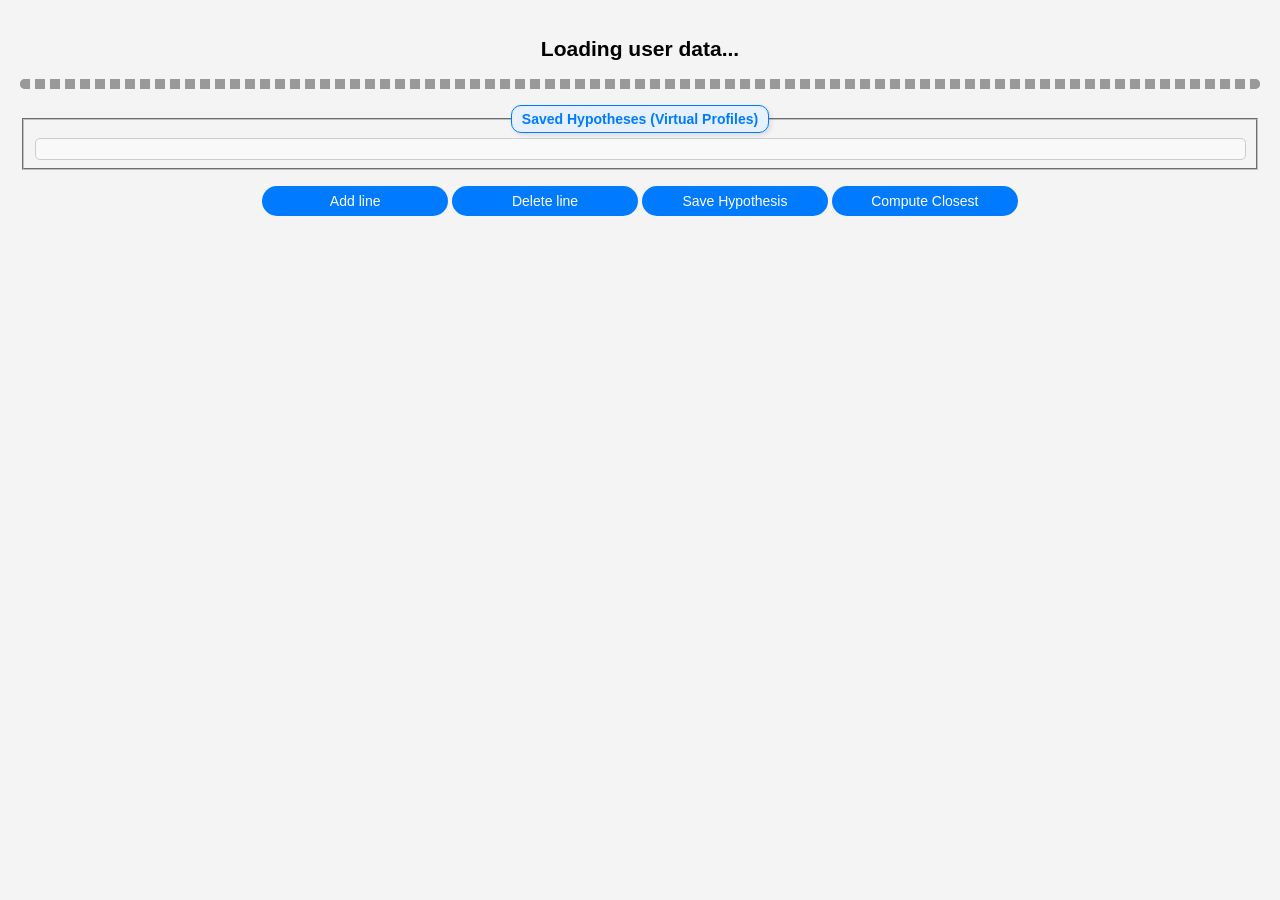
<file: virtual.html>
<!DOCTYPE html>
<html lang="en">
<head>
    <meta charset="UTF-8">
    <meta name="viewport" content="width=device-width, initial-scale=1.0">
    <title>Virtual sort</title>
    <link rel="stylesheet" href="style_table.css">
</head>
<body>
        <div id="mainContentContainer">
        <h2 id="pageTitleHeader">Loading user data...</h2> <!-- Placeholder title -->
        <div class="table" id="table">
            <!-- Table generated by JS -->
        </div>
    </div>
    <br>

    <!-- Virtual Profile List -->
    <fieldset>
        <legend id="virtualProfileListLegend">Virtual profile list</legend> <!-- Added ID -->
        <div id="virtualListContainer" class="select-list">
             <!-- Buttons generated by JS -->
        </div>
    </fieldset>
    <br>

    <!-- Action Buttons -->
    <button class="button2" id="addLineButton" onclick="add_lignes()">Add line
        <span class="tooltip" id="addLineTooltip">Add a line to enter data</span> <!-- Added ID -->
    </button>
    <button class="button2" id="deleteLineButton" onclick="delete_lignes()">Delete line
        <span class="tooltip" id="deleteLineTooltip">Delete a line from enter data</span> <!-- Added ID -->
    </button>
    <button class="button2" id="saveHypothesisButton" onclick="add_virtual_profile()">Save hypothesis
        <span class="tooltip" id="saveHypothesisTooltip">Add virtual patients to your profile</span> <!-- Added ID -->
    </button>
    <button class="button2" id="computeClosestButton" onclick="calculer_virtual_sort()">Compute closest
        <span class="tooltip" id="computeClosestTooltip">Calculation based on entered data</span> <!-- Added ID -->
    </button>
    <script>
      // Variables globales pour les colonnes et les lignes
        let selectedCols = [];
        let rows = [];
        let profileName = '';
        let selectedRows = [];
        let data_transform = [];
        let currentUserId  = null; // Stores the current user
        let virtualProfiles = {}; // Object to store saved profile
        let virtualProfilesData ={};
        let currentPageLanguage = 'en'; // Default
        const API_BASE_URL = 'http://localhost:3001/api'; // Make sure this is defined
        let currentUserToken = null;  // To store the JWT for API calls

        const pageTranslations = {
            en: {
                pageTitle: "Virtual Patients Setup",
                loadingUserData: "Loading user data...",
                loadingProfileData: "Loading profile data from server...",
                errorUserContext: "Error: User context not loaded. Please try reloading or logging in again.",
                errorNoData: "No data found for profile \"{profileName}\" for user {currentUserId}. Please go back.",
                enterDataTitle: "Enter data for {profileName}",
                resultTitle: "Result virtual sort for ",
                enterValuePlaceholder: "Enter value",
                virtualProfileListLegend: "Saved Hypotheses (Virtual Profiles)",
                // Buttons & Tooltips
                addLineButton: "Add line",
                addLineTooltip: "Add a row to enter virtual patient data",
                deleteLineButton: "Delete line",
                deleteLineTooltip: "Delete the last added virtual patient row",
                saveHypothesisButton: "Save Hypothesis",
                saveHypothesisTooltip: "Save the entered virtual patient data as a hypothesis",
                computeClosestButton: "Compute Closest",
                computeClosestTooltip: "Calculate similarity based on entered virtual data and selected columns",
                // Prompts, Alerts, Confirms
                promptProfileName: "Please enter a hypothesis name:",
                alertValidName: "Please enter a valid name for the hypothesis.",
                confirmOverwriteProfile: "A hypothesis with this name already exists for this profile. Overwrite?",
                alertSelectColumn: "Please select at least one column for calculation!",
                alertRowNotValid: "Virtual patient row data is not valid (contains non-numeric or empty required values)!",
                alertSaveSuccess: "Hypothesis '{hypothesisName}' saved successfully for profile '{profileName}'.",
                alerttoken:"Cannot save: User not logged in or session expired",
                alertSaveErrorAPI: "Error saving hypothesis '{hypothesisName}' to the server.",
                // Dynamic Table Content
                virtualStatus: "Virtual",
                realStatus: "Real",
                statusHeader: "Status" // Header for the Real/Virtual column in results
            },
            fr: {
                pageTitle: "Configuration Patients Virtuels",
                loadingUserData: "Chargement des données utilisateur...",
                loadingProfileData: "Chargement des données du profil depuis le serveur...",
                errorUserContext: "Erreur : Contexte utilisateur non chargé. Veuillez recharger ou vous reconnecter.",
                errorNoData: "Aucune donnée trouvée pour le profil \"{profileName}\" pour l'utilisateur {currentUserId}. Veuillez retourner en arrière.",
                enterDataTitle: "Entrer données pour {profileName}",
                resultTitle: "Résultat tri virtuel pour ",
                enterValuePlaceholder: "Entrer valeur",
                virtualProfileListLegend: "Hypothèses Sauvegardées (Profils Virtuels)",
                // Buttons & Tooltips
                addLineButton: "Ajouter ligne",
                addLineTooltip: "Ajouter une ligne pour entrer des données de patient virtuel",
                deleteLineButton: "Supprimer ligne",
                deleteLineTooltip: "Supprimer la dernière ligne de patient virtuel ajoutée",
                saveHypothesisButton: "Sauver Hypothèse",
                saveHypothesisTooltip: "Sauvegarder les données patient virtuel entrées comme hypothèse",
                computeClosestButton: "Calculer Proximité",
                computeClosestTooltip: "Calculer la similarité basée sur les données virtuelles et les colonnes sélectionnées",
                 // Prompts, Alerts, Confirms
                promptProfileName: "Veuillez entrer un nom pour l'hypothèse :",
                alertValidName: "Veuillez entrer un nom valide pour l'hypothèse.",
                confirmOverwriteProfile: "Une hypothèse avec ce nom existe déjà pour ce profil. Écraser ?",
                alertSelectColumn: "Veuillez sélectionner au moins une colonne pour le calcul !",
                alertRowNotValid: "Les données de la ligne patient virtuel ne sont pas valides (contient des valeurs non-numériques ou vides requises) !",
                alertSaveSuccess: "Hypothèse '{hypothesisName}' sauvegardée avec succès pour le profil '{profileName}'.",
                alerttoken: "Impossible d'enregistrer : l'utilisateur n'est pas connecté ou la session a expiré",
                alertSaveErrorAPI: "Erreur lors de la sauvegarde de l'hypothèse '{hypothesisName}' sur le serveur.",
                 // Dynamic Table Content
                virtualStatus: "Virtuel",
                realStatus: "Réel",
                statusHeader: "Statut"
            }
        };

        function applyLanguage(lang) {
            if (!pageTranslations[lang]) lang = 'en';
            currentPageLanguage = lang;
            const T = pageTranslations[currentPageLanguage];

            document.documentElement.lang = lang;
            document.title = T.pageTitle;

            // Update static elements
            const legend = document.getElementById('virtualProfileListLegend');
            const addBtn = document.getElementById('addLineButton');
            const delBtn = document.getElementById('deleteLineButton');
            const saveBtn = document.getElementById('saveHypothesisButton');
            const computeBtn = document.getElementById('computeClosestButton');
            const addTooltip = document.getElementById('addLineTooltip');
            const delTooltip = document.getElementById('deleteLineTooltip');
            const saveTooltip = document.getElementById('saveHypothesisTooltip');
            const computeTooltip = document.getElementById('computeClosestTooltip');

            if (legend) legend.textContent = T.virtualProfileListLegend;

            if(addBtn) addBtn.childNodes[0].nodeValue = T.addLineButton + ' ';
            if(delBtn) delBtn.childNodes[0].nodeValue = T.deleteLineButton + ' ';
            if(saveBtn) saveBtn.childNodes[0].nodeValue = T.saveHypothesisButton + ' ';
            if(computeBtn) computeBtn.childNodes[0].nodeValue = T.computeClosestButton + ' ';

            if(addTooltip) addTooltip.textContent = T.addLineTooltip;
            if(delTooltip) delTooltip.textContent = T.deleteLineTooltip;
            if(saveTooltip) saveTooltip.textContent = T.saveHypothesisTooltip;
            if(computeTooltip) computeTooltip.textContent = T.computeClosestTooltip;

            // Update dynamically generated content if it exists
             const pageHeader = document.getElementById('pageTitleHeader');
             if(pageHeader && !document.getElementById('table').querySelector('table')) { // Only update if table not built yet
                  // Check if it's still the initial loading message
                  if (pageHeader.textContent === pageTranslations.en.loadingUserData || pageHeader.textContent === pageTranslations.fr.loadingUserData) {
                       pageHeader.textContent = T.loadingUserData;
                  } else {
                       // If data is loaded, re-render the relevant parts
                       if (currentUserId && data_transform.length > 0) {
                            // Need to redraw the table header potentially, or at least the main title
                            const safeProfileName = profileName ? cleanProfileName(profileName) : '';
                            pageHeader.textContent = T.enterDataTitle.replace('{profileName}', safeProfileName);
                            // Re-call the function that builds the table might be necessary if placeholders need translation
                            enter_virtual_chiffre(); // Rebuild table with new placeholders/headers
                            display_virtual_profile(profileName); // Rebuild the list of saved profiles
                       } else if (currentUserId) {
                           const safeProfileName = profileName ? cleanProfileName(profileName) : '';
                            pageHeader.textContent = T.errorNoData.replace('{profileName}', safeProfileName).replace('{currentUserId}', currentUserId);
                       } else {
                            pageHeader.textContent = T.errorUserContext;
                       }
                  }
             } else if (pageHeader && document.getElementById('table').querySelector('table')) {
                 // Table exists, just update the main title and potentially redraw table
                 const safeProfileName = profileName ? cleanProfileName(profileName) : '';
                 pageHeader.textContent = T.enterDataTitle.replace('{profileName}', safeProfileName);
                 enter_virtual_chiffre(); // Rebuild table with new placeholders/headers
                 display_virtual_profile(profileName); // Rebuild list
             }


            console.log(`Virtual page language applied: ${lang}`);
        }

            function getUserStorageKey(baseKey) {
                if (!currentUserId) {
                    return null;
                }
                return `${currentUserId}_${baseKey}`;
            }

            function setUserItem(baseKey, value) {
                const userKey = getUserStorageKey(baseKey);
                if (userKey) {
                    try {
                        localStorage.setItem(userKey, JSON.stringify(value));
                        console.log(`Saved to localStorage [${userKey}]`);
                    } catch (e) {
                        console.error(`Error saving to localStorage [${userKey}]:`, e);
                        alert("Error saving data. Storage might be full.");
                    }
                }
            }

            function getUserItem(baseKey, defaultValue = null) {
                    const userKey = getUserStorageKey(baseKey);
                if (!userKey) return defaultValue;
                try {
                    const item = localStorage.getItem(userKey);
                    return item ? JSON.parse(item) : defaultValue;
                } catch (e) {
                    console.error(`Error parsing user item ${userKey}:`, e);
                    return defaultValue;
                }
            }

            function getAuthToken() {
                // Assuming token is stored in localStorage by index.html/login.html
                return localStorage.getItem('authToken');
            }
            // Function to initialize the page after user context is known
            async function initializePageVirtual() {
                const T = pageTranslations[currentPageLanguage];
                const pageHeader = document.getElementById('pageTitleHeader');
                currentUserId = getUserItem('currentUserId', null); // Load UID if previously stored by pagehome
                if (!currentUserId) {
                    console.error("Cannot initialize page: Username not set.");
                    if (pageHeader) pageHeader.textContent = T.errorUserContext; // Use translated error
                    return;
                }
                console.log(`Initializing result page for user: ${currentUserId}`);
                selectedCols = getUserItem('selectedCols',[]);
                rows = getUserItem('rows',[]);
                profileName = getUserItem('profileName','');
                selectedRows = getUserItem('selectedRows',[]);
                data_transform = getUserItem('data_transform',[]);

                await loadUserDataFromAPI();

                applyLanguage(currentPageLanguage); // This will set the main title correctly

                // Check if the HTML content string exists and is not empty
                if (!data_transform || data_transform.length === 0) {
                     console.warn("No original data_transform found.");
                     const safeProfileName = profileName ? cleanProfileName(profileName) : '';
                     if (pageHeader) pageHeader.textContent = T.errorNoData.replace('{profileName}', safeProfileName).replace('{currentUserId}', currentUserId);
                     // Disable buttons?
                    return;
                }

                // Now display the table with the loaded HTML content
                enter_virtual_chiffre();
                display_virtual_profile(profileName);
            }

        window.addEventListener('message', (event) => {
            if (event.data && event.data.action) {
                console.log(`similarity.html received message:`, event.data);
                switch(event.data.action) {
                    case 'setUser':
                        const receivedUid = event.data.uid;
                        console.log(`User context received: UID=${receivedUid}`);
                        if (!currentUserId || currentUserId !== receivedUid) {
                            currentUserId = receivedUid;
                            currentUserToken = getAuthToken(); // Ensure token is available

                            setUserItem('currentUserId', currentUserId);
                            console.log(`User UID set to: ${currentUserId}. Initializing page...`);
                            initializePageVirtual();
                        } else {
                             console.log(`User ${currentUserId} already set. Re-initializing (data might have changed in pagehome).`);
                             initializePageVirtual();
                        }
                        break;
                    case 'setLanguage':
                        console.log(`Language received: ${event.data.lang}`);
                        applyLanguage(event.data.lang);
                        break;
                     default:
                         console.log("Received unhandled message action:", event.data.action);
                         break;
                }
            }
        });

        async function loadUserDataFromAPI() {
            const T = pageTranslations[currentPageLanguage];
            const pageHeader = document.getElementById('pageTitleHeader');
            if (!currentUserId || !currentUserToken) {
                console.error("API load error: User ID or Token not set.");
                if(pageHeader) pageHeader.textContent = T.errorUserContext;
                return false; // Indicate failure
            }
            console.log(`Loading profile data via API for user ID: ${currentUserId}`);
            if(pageHeader) pageHeader.textContent = T.loadingProfileData;

            try {
                const response = await fetch(`${API_BASE_URL}/user/profile`, {
                    method: 'GET',
                    headers: {
                        'Authorization': `Bearer ${currentUserToken}`, // Send the token
                        'Accept': 'application/json' // Indicate we expect JSON
                    }
                });

                if (!response.ok) {
                    const errorText = await response.text(); // Get error details
                    console.error("Error fetching user profile data from API:", response.status, errorText);
                    if (response.status === 401 || response.status === 403) {
                         pageHeader.innerHTML = `<h2>Session Expired or Invalid. Please login again.</h2>`;
                         window.parent.postMessage({ action: 'forceLogout' }, '*');
                    } else {
                         pageHeader.innerHTML = `<h2 style="color:red;">Error loading user data (${response.status}). See console for details.</h2>`;
                    }
                    return false; // Indicate failure
                }

                const data = await response.json();
                virtualProfiles = data.virtualProfiles || {};
                virtualProfilesData = data.virtualProfilesData || {};

                console.log("API profile data loaded successfully.");
                return true; // Indicate success

            } catch (error) {
                console.error("Network error fetching user data from API:", error);
                pageHeader.innerHTML = `<h2 style="color:red;">Network Error: Could not connect to server to load data.</h2>`;
                return false; // Indicate failure
            }
        }
            function cleanProfileName(name) {
                // Replace unwanted characters " and \ with an empty string
                return name.replace(/["\\]/g, '');
            }
            console.log(profileName);

        function enter_virtual_chiffre() {
            const T = pageTranslations[currentPageLanguage];
            const safeProfileName = profileName ? cleanProfileName(profileName) : '';
            const tableContainer = document.getElementById('table');
            const pageHeader = document.getElementById('pageTitleHeader');
            if(pageHeader) pageHeader.textContent = T.enterDataTitle.replace('{profileName}', safeProfileName);
            if (!data_transform || data_transform.length === 0 || !tableContainer) {
                console.error("Cannot build table: Original data or container missing.");
                if (tableContainer) tableContainer.innerHTML = `<p>${T.errorNoData.replace('{profileName}', safeProfileName).replace('{currentUserId}', currentUserId)}</p>`;
                return;
            }
            let table = `<table><thead><tr>`;
            // Create column headers
            selectedCols.forEach(colIndex => {
                table += `<th><input type='checkbox' class='columnSelect' value='${colIndex}'>${data_transform[0][colIndex]}</th>`;
            });
            table += "</tr></thead><tbody>";

            // Add rows with input fields
            selectedRows.forEach((rowIndex) => {
                table += "<tr>";
                selectedCols.forEach((colIndex) => {
                    table += `<td><input type="text" placeholder="${T.enterValuePlaceholder}" value="${data_transform[rowIndex][colIndex]}" ></td>`;
                });
                table += "</tr>";
            });
            table += "</tbody></table>";

            // Inject the table into the DOM
            tableContainer.innerHTML = table;
        }

        function add_lignes() {
            // Récupérer le tableau existant
            const T = pageTranslations[currentPageLanguage];
            const tableBody = document.querySelector('#table table tbody');

            // Vérifier si le tableau body existe
            if (tableBody) {
                // Ajouter une nouvelle ligne
                const newRow = tableBody.insertRow();

                // Ajouter des cellules avec champs d'entrée dans la nouvelle ligne
                selectedCols.forEach(() => {
                    const newCell = newRow.insertCell();
                    newCell.innerHTML = `<input type="text" placeholder="${T.enterValuePlaceholder}">`;
                });
            }
        }


         function delete_lignes() {
             const tableBody = document.querySelector('#table table tbody');
             // Prevent deleting the initial rows derived from selection
             const initialRowCount = selectedRows.length;
             if (tableBody && tableBody.rows.length > initialRowCount) {
                 tableBody.deleteRow(tableBody.rows.length - 1);
             } else if (tableBody && tableBody.rows.length > 0 && initialRowCount === 0) {
                  // Allow deleting if no rows were initially selected
                  tableBody.deleteRow(tableBody.rows.length - 1);
             }
         }

    async function add_virtual_profile() {
        const T = pageTranslations[currentPageLanguage];
        const token = getAuthToken(); // Get token for API call
        if (!currentUserId || !token) {
                alert(T.alerttoken);
                return;
        }
        const tableBody = document.querySelector('#table table tbody');
        const formattedVirtualRows = [];
        const virtualprofileName = prompt(T.promptProfileName);

        // Validation du nom de profil
        if (!virtualprofileName || virtualprofileName.trim() === "") {
            alert(T.alertValidName);
            return;
        }

        // Vérification des doublons
        if (virtualProfiles[profileName] && virtualProfiles[profileName][virtualprofileName]) {
            if (!confirm(T.confirmOverwriteProfile)) {
                return;
            }
        }
        // Vérifier et initialiser les objets avant d'accéder aux propriétés
        if (!virtualProfilesData[profileName]) {
            virtualProfilesData[profileName] = {};
        }
        if (!virtualProfilesData[profileName][virtualprofileName]) {
            virtualProfilesData[profileName][virtualprofileName] = {
                data: [],
                cols: [],
                rows: [],
                fullrow:[]
            };
        }
        virtualProfilesData[profileName][virtualprofileName]["data"] = JSON.parse(JSON.stringify(data_transform));
        virtualProfilesData[profileName][virtualprofileName]["cols"] = JSON.parse(JSON.stringify(selectedCols));
        virtualProfilesData[profileName][virtualprofileName]["rows"] = JSON.parse(JSON.stringify(selectedRows));
        virtualProfilesData[profileName][virtualprofileName]["fullrow"] = JSON.parse(JSON.stringify(rows));

        let header_virtual = [];
        selectedCols.forEach(colIndex => {
            header_virtual.push(data_transform[0][colIndex]);
        });
        formattedVirtualRows.push(header_virtual);

        if (tableBody) {
            Array.from(tableBody.rows).forEach(row => {
                const rowData = Array.from(row.cells).map(cell => {
                    const input = cell.querySelector("input");
                    return input ? input.value : null; // Récupérer la valeur entrée ou null par défaut
                });
                formattedVirtualRows.push(rowData);
            });
        }

        virtualProfiles[profileName] = virtualProfiles[profileName] || {};
        virtualProfiles[profileName][virtualprofileName] = formattedVirtualRows;

        setUserItem('virtualProfilesData',virtualProfilesData);
        const success = await saveUserDataToAPI();
        if (success) {
            setUserItem('virtualProfiles', virtualProfiles); // Update local cache
            alert(T.alertSaveSuccess.replace('{hypothesisName}', virtualprofileName).replace('{profileName}', profileName));
            if (profileName) {
                display_virtual_profile(profileName);
            } else {
                console.warn("profileName is not defined.");
            }
        } else {
                 console.error(`Failed to save hypothesis "${virtualprofileName}" via API.`);
            }


    }
     async function saveUserDataToAPI() {
                 const T = pageTranslations[currentPageLanguage];
                 if (!currentUserId || !currentUserToken) {
                     console.error("Cannot save data: User ID or Token missing.");
                     return false;
                 }
                 console.log("Sending updated virtual profiles data to API...");

                 try {
                     const response = await fetch(`${API_BASE_URL}/user/profile`, { // Re-check if this endpoint is correct for *just* updating virtual
                         method: 'PUT',
                         headers: {
                             'Content-Type': 'application/json',
                             'Authorization': `Bearer ${currentUserToken}`
                         },
                         body: JSON.stringify({
                             savedProfiles: getUserItem('savedProfiles',{}),
                             savedprofilesparent: getUserItem('savedprofilesparent',{}),
                             lastVisitedProfile: getUserItem('lastVisitedProfile',''),
                             virtualProfiles: virtualProfiles,
                             virtualProfilesData: virtualProfilesData
                         })
                     });


                     if (!response.ok) {
                         const errorText = await response.text();
                         console.error("Error saving user data to API:", response.status, errorText);
                         // Provide more specific feedback based on status if possible
                         alert(T.alertSaveErrorAPI.replace('{hypothesisName}', 'current changes')); // Generic error for now
                         return false;
                     }

                     const result = await response.json();
                     console.log("API save successful:", result.message);
                     // No alert here, the calling function will show success
                     return true;

                 } catch (error) {
                     console.error("Network error saving user data:", error);
                     alert("Network error saving changes.");
                     return false;
                 }
     }

    function display_virtual_profile(profileName){
        const virtualListContainer = document.getElementById("virtualListContainer");
            if (!profileName || profileName === "(Aucun)") {
                return;
            }
            if (!virtualListContainer) {
                console.error("Container for profile list ('virtualListContainer') not found!");
                return;
            }
            // Nettoyer le conteneur pour éviter les doublons
            virtualListContainer.innerHTML = "";
            if (!virtualProfiles[profileName]) {
                virtualProfiles[profileName] = {}; // Initialiser l'objet s'il est vide
            }
            // Ajouter un bouton pour chaque profil dans `savedProfiles`
            Object.keys(virtualProfiles[profileName]).forEach((childProfile) => {
                    const virtualprofileButton = document.createElement("button");
                    virtualprofileButton.textContent = childProfile;
                    virtualprofileButton.style.cssText = `
                        width: 100%;
                        padding: 10px;
                        margin: 5px 0;
                        color: white;
                        background-color: #007bff;
                        border: none;
                        border-radius: 30px;
                        font-size: 16px;
                        cursor: pointer;
                        transition: all 0.3s ease-in-out;
                        text-align: center;
                    `;

                    // Ajouter un événement 'click'
                virtualprofileButton.onclick = () => {
                    // Réinitialiser la couleur de tous les boutons
                    Array.from(virtualListContainer.children).forEach((btn) => {
                        btn.style.backgroundColor = "#007bff"; // Couleur par défaut
                    });

                    // Changer la couleur du bouton cliqué
                    virtualprofileButton.style.backgroundColor = "#28a745"; // Couleur par exemple 'vert'
                    display_virtualprofile_content(childProfile);
                };

                    // Ajouter le bouton au conteneur
                    virtualListContainer.appendChild(virtualprofileButton);
            });
    }
    function display_virtualprofile_content(virtualprofileName) {
        const T = pageTranslations[currentPageLanguage];

        if (!profileName || !virtualprofileName) {
            return;
        }

        if (!virtualProfilesData[profileName] || !virtualProfilesData[profileName][virtualprofileName]) {
            console.error(`Virtual profile data not found: ${profileName} -> ${virtualprofileName}`);
            return;
        }

        // Charger les données du profil virtuel sélectionné
        let content = virtualProfiles[profileName][virtualprofileName];
        data_transform = JSON.parse(JSON.stringify(virtualProfilesData[profileName][virtualprofileName]["data"])) || [];
        selectedCols = JSON.parse(JSON.stringify(virtualProfilesData[profileName][virtualprofileName]["cols"])) || [];
        selectedRows = JSON.parse(JSON.stringify(virtualProfilesData[profileName][virtualprofileName]["rows"])) || [];
        rows = JSON.parse(JSON.stringify(virtualProfilesData[profileName][virtualprofileName]["fullrow"])) || [];


        // Mettre à jour le tableau avec les nouvelles données
        let table = `<table><thead><tr>`;
        // Create column headers
        selectedCols.forEach(colIndex => {
            table += `<th><input type='checkbox' class='columnSelect' value='${colIndex}'>${data_transform[0][colIndex]}</th>`;
        });
        table += "</tr></thead><tbody>";

        // Ajouter les lignes avec les données enregistrées
        content.slice(1).forEach(rowData => {
            table += "<tr>";
            rowData.forEach(cellData => {
                table += `<td><input type="text" placeholder="${T.enterValuePlaceholder}" value="${cellData}"></td>`;
            });
            table += "</tr>";
        });

        table += "</tbody></table>";

        // Injecter le tableau dans le DOM
        document.getElementById('table').innerHTML = table;
    }
console.log(virtualProfiles);
console.log(virtualProfilesData);
    function euclideanDistance(vec1, vec2) {
        if (!vec1 || !vec2 || vec1.length !== vec2.length) {
           throw new Error('Vectors are undefined or of different lengths');
       }
        let sum = 0;
        for (let i = 0; i < vec1.length; i++) {
            sum += Math.pow(vec1[i] - vec2[i], 2);
        }
        return Math.sqrt(sum);
    }

    function trierParDistanceEuclidienne(fullRows, virtual_Rows, filteredRows) {
        let lines = [];

        // Diviser les lignes choisi avec des autres lignes
        for (let i = 0; i < filteredRows.length; i++) {
            lines.push({ original: fullRows[i], filtered: filteredRows[i] });
        }
        console.log(lines);

        let distanceMin = [];
        // Calculer par le euclidean algorithme
        for (let i = 0; i < lines.length; i++) {
            let distances = [];
            for (let j = 0; j < virtual_Rows.length; j++) {
                let dist = euclideanDistance(lines[i].filtered, virtual_Rows[j]);
                distances.push(dist);
            }
            let minDist = Math.min(...distances);
            distanceMin.push({ row: lines[i].original, distance_min: minDist });
        }

        // Sort par le distance
        distanceMin.sort((a, b) => a.distance_min - b.distance_min);
        console.log(distanceMin);
        // Return un nouveau table après similarité
        return distanceMin.map(item => item.row);
    }


    function calculer_virtual_sort() {
        const T = pageTranslations[currentPageLanguage];
        console.log("Data calcul: ",data_transform);
        console.log("Selected Cols calcul: ", selectedCols);
        console.log("Selected Rows calcul: ", selectedRows);
        console.log("FullRows calcul: ", rows);
        // Récupérer toutes les lignes ajoutées dynamiquement par l'utilisateur
        const tableBody = document.querySelector('#table table tbody');
        const selectedColums = Array.from(document.querySelectorAll('input.columnSelect:checked')).map(input => parseInt(input.value));
        if(selectedColums.length === 0){
            alert("Please select at least one column!");
            return;
        }
        console.log("Columm calacul: ",selectedColums);
        const virtual_Rows_final = [];
        let headers_virtual = [];
        const formattedVirtualRows = [];
        selectedColums.forEach((colIndex) => {
            headers_virtual.push(data_transform[0][colIndex]);
        });
        virtual_Rows_final.push(headers_virtual);

        if (tableBody) {
            Array.from(tableBody.rows).forEach(row => {
                const rowData = Array.from(row.cells).map(cell => {
                    const input = cell.querySelector("input");
                    return input ? parseFloat(input.value) || 0 : 0; // Récupérer la valeur entrée ou 0 par défaut
                });
                let header_virtual = [];
                selectedCols.forEach(colIndex => {
                    header_virtual.push(data_transform[0][colIndex]);
                });

                const rowDatafull = [];
                rowDatafull.push(header_virtual);
                rowDatafull.push(rowData);
                const data_calcul = [];
                virtual_Rows_final[0].forEach(header => {
                    for (let i = 0; i < rowDatafull[0].length; i++) {
                        if(rowDatafull[0][i].trim() === header){
                            data_calcul.push(rowDatafull[1][i]);
                        }
                    }
                });
                virtual_Rows_final.push(data_calcul);
            });
        }
        if (tableBody) {
            Array.from(tableBody.rows).forEach(row => {
                const rowData = Array.from(row.cells).map(cell => {
                    const input = cell.querySelector("input");
                    return input ? input.value: null; // Récupérer la valeur entrée ou 0 par défaut
                });
                formattedVirtualRows.push(rowData);
            });
        }
        console.log("Virtual rows: ",formattedVirtualRows);
        console.log(virtual_Rows_final);
        const virtual_Rows = virtual_Rows_final.slice(1);

        // Vérifier si des lignes ont été sélectionnées / remplies
        if (virtual_Rows.length === 0 || virtual_Rows.some(row => row.every(value => value === 0))) {
            alert(T.alertRowNotValid);
            return;
        }

        // Des valeurs pour les colonnes on a chosi
        const filteredRows = data_transform.slice(1).map(row => {
            return selectedColums.map(colIndex => parseFloat(row[colIndex]) || 0);
        });

        // Valeur original dans ce fichier
        const fullRows = data_transform.slice(1).map(row => {
            return selectedCols.map(colIndex => row[colIndex]);
        });
        console.log("Full:",fullRows);
        console.log("Fil: ",filteredRows);
        console.log("Virtual: ",virtual_Rows);
        // Données après similarité

        const orderedData = trierParDistanceEuclidienne(fullRows, virtual_Rows, filteredRows);
        console.log(orderedData);

        console.log("Rows:",rows);
        console.log("virtual_Rows: ",virtual_Rows_final);

        // Ajouter "Real" à la fin de chaque ligne du orderedData
        let formattedVirtualRows1 = formattedVirtualRows.map(row => {
            let newRow = [...row]; // Faire une copie de la ligne
            newRow.push(T.virtualStatus); // Ajouter "Real" comme dernier élément de la ligne
            return newRow;
        });

        // Ajouter "Real" à la fin de chaque ligne du orderedData
        let formattedOrderedData = orderedData.map(row1 => {
            let newRow = [...row1]; // Faire une copie de la ligne
            newRow.push(T.realStatus); // Ajouter "Real" comme dernier élément de la ligne
            return newRow;
        });

        // Insérer les virtual_Rows au début de orderedData
        let fullData = [...formattedVirtualRows1, ...formattedOrderedData];
        console.log(fullData);
        // Creer un table pour des nouveau fichier .csv après similarité
        let table = `<div class=\"table\" id=\"table\"> <h1>${T.resultTitle} ${profileName}</h1><table><thead><tr>`;
        rows[0].forEach(header => {
            table += `<th>${header}</th>`;
        });
        table += `<th>Status</th>`
        table += "</tr></thead><tbody>";

        fullData.forEach(rowData => {
            // Check the last element to determine the type
            const rowType = rowData[rowData.length - 1];
            let rowClass = ""; // Default: no extra class

            if (rowType === T.virtualStatus) {
                rowClass = " class='virtual-row'"; // Note the space before 'class'
            }

            table += `<tr${rowClass}>`;

            for (let i = 0; i < rowData.length; i++) {
                const cellData = rowData[i];
                table += `<td>${cellData}</td>`; // Add the table data cell
            }
                table += "</tr>"; // Close the table row
});
        table += "</tbody></table></div>";
        setUserItem('table',table);
        setUserItem('profileName',profileName);
        setUserItem('fullData',fullData);

        console.log("Requesting parent to load result_virtual.html");
        window.parent.postMessage({
            action: 'requestNavigation',
            targetPage: 'result_virtual.html',
            targetId: 'result_virtual' // The ID of the link in index.html's nav
        }, '*');

    }
    if (!currentUserId) {
        const initialLang = localStorage.getItem('appLanguage') || 'en';
        const initialT = pageTranslations[initialLang];
        const pageHeader = document.getElementById('pageTitleHeader');
        if (pageHeader) pageHeader.textContent = initialT.loadingUserData;
        applyLanguage(initialLang); // Try applying language early
    }

    </script>
</body>
</html>
</file>
<file: login.css>
:root {
            --primary-color: #007bff;
            --primary-hover-color: #0056b3;
            --success-color: #28a745;
            --success-bg-color: #d4edda;
            --success-border-color: #c3e6cb;
            --error-color: #dc3545;
            --error-bg-color: #f8d7da;
            --error-border-color: #f5c6cb;
            --light-gray-color: #f8f9fa;
            --medium-gray-color: #ced4da;
            --dark-gray-color: #495057;
            --text-color: #333;
            --body-bg-color: #eef2f7; /* Light background for the page */
            --container-bg-color: #ffffff;
            --input-border-color: #ced4da;
            --input-focus-border-color: var(--primary-color);
            --input-focus-shadow: 0 0 0 0.2rem rgba(0, 123, 255, 0.25);
        }

        /* Global Styles */
        * {
            box-sizing: border-box;
            margin: 0;
            padding: 0;
        }

        body {
            font-family: 'Poppins', sans-serif;
            background-color: var(--body-bg-color);
            display: flex;
            justify-content: center;
            align-items: center;
            min-height: 100vh; /* Use 100vh for full viewport height */
            padding: 20px; /* Add padding for smaller screens */
        }

        /* Container Styling */
        .login-container {
            background-color: var(--container-bg-color);
            padding: 35px 45px; /* Slightly adjusted padding */
            border-radius: 12px; /* Softer corners */
            box-shadow: 0 5px 20px rgba(0, 0, 0, 0.1);
            width: 100%; /* Responsive width */
            max-width: 420px; /* Slightly wider max width */
            text-align: center;
            overflow: hidden; /* Hide overflow for potential animations */
        }

        .login-container h2 {
            margin-bottom: 25px;
            color: var(--primary-color);
            font-weight: 600;
            font-size: 1.8em; /* Larger heading */
        }

        /* Form Styling */
        form {
            width: 100%;
            transition: opacity 0.3s ease-in-out; /* For potential toggle effects */
        }

        .form-group {
            margin-bottom: 20px;
            text-align: left;
            position: relative; /* For potential icon positioning */
        }

        .form-group label {
            display: block;
            margin-bottom: 8px;
            font-weight: 500;
            color: var(--dark-gray-color);
            font-size: 0.95em;
        }

        .form-group input {
            width: 100%;
            padding: 12px 15px; /* More padding */
            border: 1px solid var(--input-border-color);
            border-radius: 8px; /* Softer corners for inputs */
            font-size: 1em;
            font-family: 'Poppins', sans-serif;
            color: var(--text-color);
            transition: border-color 0.2s ease-in-out, box-shadow 0.2s ease-in-out;
        }
        /* Add focus effect */
        .form-group input:focus {
            outline: none;
            border-color: var(--input-focus-border-color);
            box-shadow: var(--input-focus-shadow);
        }
        /* Style placeholders */
        .form-group input::placeholder {
            color: var(--medium-gray-color);
            opacity: 0.8;
        }

        /* Button Styling (replaces button-base definition) */
        .button-base {
            width: 100%;
            padding: 12px 15px;
            margin-top: 15px; /* Space above button */
            font-size: 1.05em;
            font-weight: 500;
            color: #fff;
            background-color: var(--primary-color);
            border: none;
            border-radius: 8px;
            cursor: pointer;
            transition: background-color 0.2s ease-in-out, transform 0.1s ease;
            text-transform: uppercase; /* Optional: Uppercase text */
            letter-spacing: 0.5px; /* Optional: Letter spacing */
        }
        .button-base:hover {
            background-color: var(--primary-hover-color);
        }
        .button-base:active {
            transform: scale(0.98); /* Slight press effect */
        }

        /* Message Styling */
        .message {
            margin-top: 20px;
            padding: 12px 15px;
            border-radius: 8px;
            font-weight: 500;
            font-size: 0.95em;
            border: 1px solid transparent;
            display: none; /* Keep hidden initially */
            text-align: left; /* Align message text left */
            position: relative; /* For icon positioning */
            padding-left: 40px; /* Space for icon */
        }
        /* Add icons using pseudo-elements */
        .message::before {
            content: '';
            position: absolute;
            left: 15px;
            top: 50%;
            transform: translateY(-50%);
            font-weight: 900;
            font-size: 1.1em;
        }


        /* Toggle Link Styling */
        .toggle-link {
            margin-top: 25px;
            color: var(--primary-color);
            cursor: pointer;
            text-decoration: none; /* Remove default underline */
            font-weight: 500;
            display: inline-block; /* Allows better spacing/hover */
            transition: color 0.2s ease;
        }
        .toggle-link:hover {
            color: var(--primary-hover-color);
            text-decoration: underline; /* Underline on hover */
        }

        /* Signup Form Initial State */
        #signupForm {
            display: none;
        }
         /* Note Styling */
         #signupForm p {
            font-size: 0.85em;
            color: #6c757d; /* Bootstrap muted color */
            margin-bottom: 15px;
         }
</file>
<file: style.css>
/* Style de la barre de navigation */
nav {
    background-color: #333;
    padding: 11px;
    text-align: left;
    justify-content: flex-start; /* Les éléments sont alignés à gauche */
    gap: 15px; /* Default gap */
}
/* Overall Nav Bar Styling */
nav {
    display: flex; /* Use Flexbox for the main layout */
    align-items: center; /* Vertically align items */
    flex-wrap: wrap; /* Allow items to wrap onto the next line */
    background-color: #333; /* Example background */
    padding: 5px 15px; /* Padding around the nav bar */
    gap: 15px; /* Space between flex items (logo, links container, user controls) */
    min-height: 60px; /* Ensure a minimum height */
}

/* Logo Styling */
.logo {
    /* Remove absolute positioning */
    /* position: absolute; */
    /* top: 20px; */
    /* right: 20px; */

    max-height: 50px; /* Control max height - adjust as needed */
    width: auto;      /* Maintain aspect ratio */
    object-fit: contain;
    flex-shrink: 0; /* Prevent logo from shrinking if space is tight */
}

/* Container for the main navigation links */
.nav-links-container {
    display: flex; /* Use Flexbox for the links themselves */
    flex-wrap: wrap; /* Allow links to wrap */
    gap: 8px; /* Space between individual links */
    flex-grow: 1; /* Allow this container to grow and take available space */
    justify-content: flex-start; /* Align links to the start (or center, space-around) */
    min-width: 200px; /* Give it some minimum width before wrapping aggressively */
}

/* Individual Navigation Link Styling */
nav a.main-nav { /* More specific selector if needed */
    color: white;
    text-decoration: none;
    font-size: 14px; /* Slightly adjusted size */
    padding: 8px 12px; /* Slightly adjusted padding */
    cursor: pointer;
    border-radius: 4px;
    display: inline-block; /* Keep as inline-block or block */
    background-color: #444; /* Default background for links */
    transition: background-color 0.2s ease; /* Smooth hover */
    /* Remove margin-right, use gap in container */
}

nav a.main-nav:hover {
    background-color: #575757;
}

/* Style du lien actif */
nav a.main-nav.active {
    background-color: #ff6f61; /* Couleur du bouton actif */
    font-weight: bold;
}


/* Container for User Controls */
.user-controls {
    display: flex;
    align-items: center;
    gap: 10px; /* Space between user display and logout */
    margin-left: auto; /* Push this group to the far right */
    flex-shrink: 0; /* Prevent shrinking */
}

/* User Display Styling */
#loggedInUserDisplay {
    color: white;
    padding: 8px 10px; /* Consistent padding */
    font-weight: bold;
    background-color: rgba(255, 255, 255, 0.15);
    border-radius: 4px;
    white-space: nowrap; /* Prevent username from wrapping */
    /* Remove margin-left: auto (handled by parent) */
}

/* Logout Link/Button Styling */
#logoutLink {
    background-color: #dc3545;
    color: white;
    padding: 8px 12px; /* Consistent padding */
    text-decoration: none;
    border-radius: 4px;
    cursor: pointer;
    border: none;
    white-space: nowrap; /* Prevent text wrapping */
    /* Remove margin-left */
    transition: background-color 0.2s ease; /* Smooth hover */
}
#logoutLink:hover {
    background-color: #c82333;
}

/* Utility class to hide elements */
.hidden {
    display: none !important;
}

#content {
    width: 100%;
    height: 80vh;
    border: none;

}


/* Sous-titres */
h2 {
    color: rgb(0, 0, 0);
    text-align: center;
    background-color: #f8f9fa;
    padding: 10px;
    font-size: 14px;
}

/* Corps de la page */
body {
    font-family: 'Poppins', sans-serif;
    margin: 0;
    padding: 20px;
    background-color: #f4f4f4;
    text-align: center;
    font-size: 12px;
}

fieldset {
    width: 80%;
    margin: 20px auto;
    background: white;
    padding: 20px;
    border-radius: 15px;
    box-shadow: 0 4px 8px rgba(0, 0, 0, 0.25);
    border: 2px solid #007bff;
}

/* Légende principale */
legend {
    font-size: 14px;
    font-weight: bold;
    color: #007bff;
    padding: 5px 10px;
    border-radius: 10px;
    background-color: #e6f0ff;
    border: 1px solid #007bff;
    box-shadow: 2px 2px 5px rgba(0, 0, 0, 0.1);
}
.file-list {
    display: grid;
    grid-template-columns: repeat(6, 1fr);
    gap: 5px;
    padding: 10px;
    border: 1px solid #ccc;
    border-radius: 5px;
    background-color: #f9f9f9;
    overflow-wrap: break-word;
}

.select-list {
    display: grid;
    grid-template-columns: repeat(6, 1fr);
    gap: 5px;
    padding: 10px;
    border: 1px solid #ccc;
    border-radius: 5px;
    background-color: #f9f9f9;
    overflow-wrap: break-word;
}

.display-columns {
    display: grid;
    grid-template-columns: repeat(auto-fill, minmax(100px, 1fr)); /* Responsive columns */
    row-gap: 0;
    column-gap: 0;
    overflow-wrap: break-word;
}

/* Media Query for Mobile Devices */
@media (max-width: 1000px) {
    .display-columns {
        grid-template-columns: repeat(5, 1fr); /* Adjust to 3 columns for smaller screens */
    }
}
@media (max-width: 850px) {
    .display-columns {
        grid-template-columns: repeat(3, 1fr); /* Adjust to 3 columns for smaller screens */
    }
}

@media (max-width: 600px) {
    .display-columns {
        grid-template-columns: repeat(2, 1fr); /* Adjust to 3 columns for smaller screens */
    }
    .select-list {
        grid-template-columns: repeat(2, 1fr); /* Adjust to 3 columns for smaller screens */
    }
    .file-list {
        grid-template-columns: repeat(2, 1fr); /* Adjust to 3 columns for smaller screens */
    }
}

@media (max-width: 400px) {
    .display-columns {
        grid-template-columns: 1fr; /* Adjust to 1 column for very small screens */
    }
    .select-list {
        grid-template-columns: 1fr; /* Adjust to 1 column for very small screens */
    }
    .file-list {
        grid-template-columns: 1fr; /* Adjust to 1 column for very small screens */
    }
}
/* Contenu du champ */
#columnDisplay {
    color: #333;
    text-align: center;

}

/* Effet au survol */
#columnDisplay:hover {
    background-color: #e6f0ff;
    border-color: #0056b3;
    transform: scale(1.03);
    box-shadow: 0 4px 10px rgba(0, 123, 255, 0.25);
    color: #0056b3;
}

/* Container for Language and User Controls */
.controls-container {
    display: flex;
    align-items: center;
    gap: 15px; /* Space between language and user controls */
    margin-left: auto; /* Push this group to the far right */
    flex-shrink: 0; /* Prevent shrinking */
    flex-wrap: wrap; /* Allow wrapping if space is tight */
}

/* Language Selector Styling */
.language-selector {
    display: flex;
    align-items: center;
}

/* Style the select dropdown */
#languageSelect {
    padding: 6px 8px;
    border-radius: 4px;
    border: 1px solid #666;
    background-color: #555;
    color: white;
    font-size: 13px;
    cursor: pointer;
    margin-left: 5px; /* Space between label (if shown) and select */
}

#languageSelect:focus {
    outline: none;
    border-color: #aaa;
    box-shadow: 0 0 0 2px rgba(150, 150, 150, 0.5);
}

/* Optional: Style the options */
#languageSelect option {
    background-color: #333;
    color: white;
}


/* Visually hidden class for accessibility labels */
.visually-hidden {
    position: absolute;
    width: 1px;
    height: 1px;
    margin: -1px;
    padding: 0;
    overflow: hidden;
    clip: rect(0, 0, 0, 0);
    border: 0;
}


/* Container for User Controls */
.user-controls {
    display: flex;
    align-items: center;
    gap: 10px; /* Space between user display and logout */
    /* remove margin-left: auto; */ /* Handled by the parent .controls-container */
    flex-shrink: 0; /* Prevent shrinking */
}
/* Boutons */
    .button1 {
        height: 30px;
        width: 10%;
        color: white;
        background-color: #007bff;
        border: none;
        border-radius: 30px;
        font-size: 14px;
        cursor: pointer;
        transition: all 0.3s ease-in-out;
        text-align: center;
    }


    /* Media query for tablets */
    @media (max-width: 1200px) {
        .button1 {
            width: 15%; /* Increase button width for tablets */
        }
    }
    @media (max-width: 900px) {
        .button1 {
            width: 20%; /* Increase button width for tablets */
        }
    }

    @media (max-width: 700px) {
        .button1 {
            width: 32%; /* Increase button width for tablets */
        }

    }
    /* Media query for mobile devices */
    @media (max-width: 450px) {
        .button1 {
            width: 50%; /* Increase button width for mobile */
            height: 40px; /* Slightly smaller height */
            margin: 5px 0;
        }
    }

.button1:hover {
    background-color: #0056b3;
}

/* Labels */
label {
    display: inline-block;
    margin: 5px;
    padding: 8px 12px;
    border-radius: 30px;
    border: 1px solid #007bff;
    cursor: pointer;
    transition: 0.3s;
}

label:hover {
    color: white;
    background-color: #007bff;
}


input[type="file"] {
    opacity: 0;
    position: absolute;
    z-index: -1;
}
</file>
<file: style_table.css>
body {
    font-family: 'Poppins', sans-serif;
    margin: 0;
    padding: 20px;
    background-color: #f4f4f4;
    text-align: center;
    font-size: 14px;
}
#sortOptionsPopup {
    display: none; /* Hidden by default */
    position: absolute; /* Positioned relative to the page or nearest positioned ancestor */
    border: 1px solid #ccc;
    background-color: white;
    padding: 15px;
    box-shadow: 2px 2px 5px rgba(0,0,0,0.3);
    z-index: 10; /* Make sure it's above other elements */
    min-width: 180px; /* Ensure enough space for buttons */
}

#closeSortPopup img {
    display: block; /* Prevents extra space below the image */
    width: 18px;    /* Set desired width */
    height: 18px;   /* Set desired height */
}

#sortOptionsPopup p {
    margin: 0 0 10px 0;
}

#sortOptionsPopup button {
    margin-top: 5px;
    padding: 5px 10px;
    width: 100%; /* Make buttons fill the width */
    cursor: pointer;
}
#closeSortPopup {
    position: absolute; /* Position relative to the popup */
    top: 5px;         /* Distance from the top edge */
    right: 10px;        /* Distance from the right edge */
    font-size: 14px;   /* Make it a bit larger */
    font-weight: bold;
    color: #555;       /* Dim color */
    cursor: pointer;
    line-height: 1;   /* Adjust line height for better vertical centering */
}

#closeSortPopup:hover {
    color: #000;       /* Darken on hover */
}
table {
    border-collapse: collapse;
    width: 80%;
    margin: auto;
}
.table {
    max-height: 80vh;
    overflow-y: auto;
    border-radius: 10px;
    border: 5px dashed #999;
}
thead{
    position: sticky;
    top:0;
    z-index:1;
}
th, td {
    border: 1px solid black;
    padding: 8px;
    text-align: left;
}
tr.virtual-row td {
  color: red;
  font-weight: bold;
}

th {
    background-color: #007bff;
    color: white;
}
tr:nth-child(even) {
    background-color: #f2f2f2;
}
/* Légende principale */
legend {
    font-size: 14px;
    font-weight: bold;
    color: #007bff;
    padding: 5px 10px;
    border-radius: 10px;
    background-color: #e6f0ff;
    border: 1px solid #007bff;
    box-shadow: 2px 2px 5px rgba(0, 0, 0, 0.1);
}


.select-list {
    display: grid;
    grid-template-columns: repeat(6, 1fr);
    gap: 5px;
    padding: 10px;
    border: 1px solid #ccc;
    border-radius: 5px;
    background-color: #f9f9f9;
    overflow-wrap: break-word;
}

@media (max-width: 600px) {
    .select-list {
        grid-template-columns: repeat(2, 1fr); /* Adjust to 3 columns for smaller screens */
    }
}

@media (max-width: 400px) {
    .select-list {
        grid-template-columns: 1fr; /* Adjust to 1 column for very small screens */
    }
}
        /* Style pour le bouton */
        .button {
            font-size: 14px;
            transition: all 0.3s ease-in-out;
            text-align: center;
            position: relative;
            background-color: #007bff;
            color: white;
            border: none;
            cursor: pointer;
            height: 30px;
            width: 15%;
            border-radius: 30px;
        }

        .button1 {
            font-size: 14px;
            transition: all 0.3s ease-in-out;
            text-align: center;
            position: relative;
            background-color: #007bff;
            color: white;
            border: none;
            cursor: pointer;
            height: 30px;
            width: 15%;
            border-radius: 30px;
        }

        .button2 {
            font-size: 14px;
            transition: all 0.3s ease-in-out;
            text-align: center;
            position: relative;
            background-color: #007bff;
            color: white;
            border: none;
            cursor: pointer;
            height: 30px;
            width: 15%;
            border-radius: 30px;
        }
            /* Media query for tablets */
    @media (max-width: 1000px) {
        .button {
            width: 20%; /* Increase button width for tablets */
        }
        .button1{
            width: 25%;
        }
        .button2{
            width:20%;
        }
    }

    /* Media query for mobile devices */
    @media (max-width: 770px) {
        .button {
            width: 30%; /* Increase button width for mobile */
            height: 40px; /* Slightly smaller height */
            margin: 5px 0;
            font-size: 14px;
        }
        .button1 {
            width: 30%; /* Increase button width for mobile */
            height: 40px; /* Slightly smaller height */
            margin: 5px 0;
            font-size: 14px;
        }
        .button2 {
                width: 40%; /* Increase button width for mobile */
                height: 40px; /* Slightly smaller height */
                margin: 5px 0;
                font-size: 14px;
        }
    }

    @media (max-width: 450px) {
            .button {
                width: 50%; /* Increase button width for mobile */
                height: 40px; /* Slightly smaller height */
                margin: 5px 0;
                font-size: 14px;
            }
            .button2 {
                width: 49%; /* Increase button width for mobile */
                height: 40px; /* Slightly smaller height */
                margin: 5px 0;
                font-size: 14px;
            }
        }

    @media (max-width: 550px) {
            .button1 {
                width: 49%; /* Increase button width for mobile */
                height: 40px; /* Slightly smaller height */
                margin: 5px 0;
                font-size: 14px;
            }
        }

        /* Style pour l'info-bulle */
        .tooltip {
            visibility: hidden;
            width: 250px;
            background-color: #333;
            color: #fff;
            text-align: center;
            border-radius: 5px;
            padding: 5px;
            position: absolute;
            bottom: 120%; /* Position sous l'élément */
            left: 50%;
            transform: translateX(-50%);
            z-index: 1;
            opacity: 0;
            transition: opacity 0.3s;
        }

        /* Petite flèche sous l'info-bulle */
        .tooltip::after {
            content: '';
            position: absolute;
            top: 100%;
            left: 50%;
            margin-left: -5px;
            border-width: 5px;
            border-style: solid;
            border-color: #333 transparent transparent transparent;
        }

        /* Afficher l'info-bulle au survol */
        button:hover .tooltip {
            visibility: visible;
            opacity: 1;
        }
input[type="text"] {
    width: 100%; /* Prend toute la largeur de son conteneur */
    min-width: 40px;
    padding: 10px; /* Ajoute un peu d'espace à l'intérieur de l'input */
    border: 1px solid #ccc; /* Bordure grise claire */
    border-radius: 4px; /* Coins arrondis */
    box-sizing: border-box; /* Inclut le padding et la bordure dans la largeur totale */
    font-size: 11px; /* Taille de police */
    transition: border-color 0.3s; /* Transition douce pour le changement de couleur de bordure */
}

input[type="text"]:focus {
    border-color: #007BFF; /* Change la couleur de la bordure au focus */
    outline: none; /* Supprime le contour par défaut */
}
</file>
